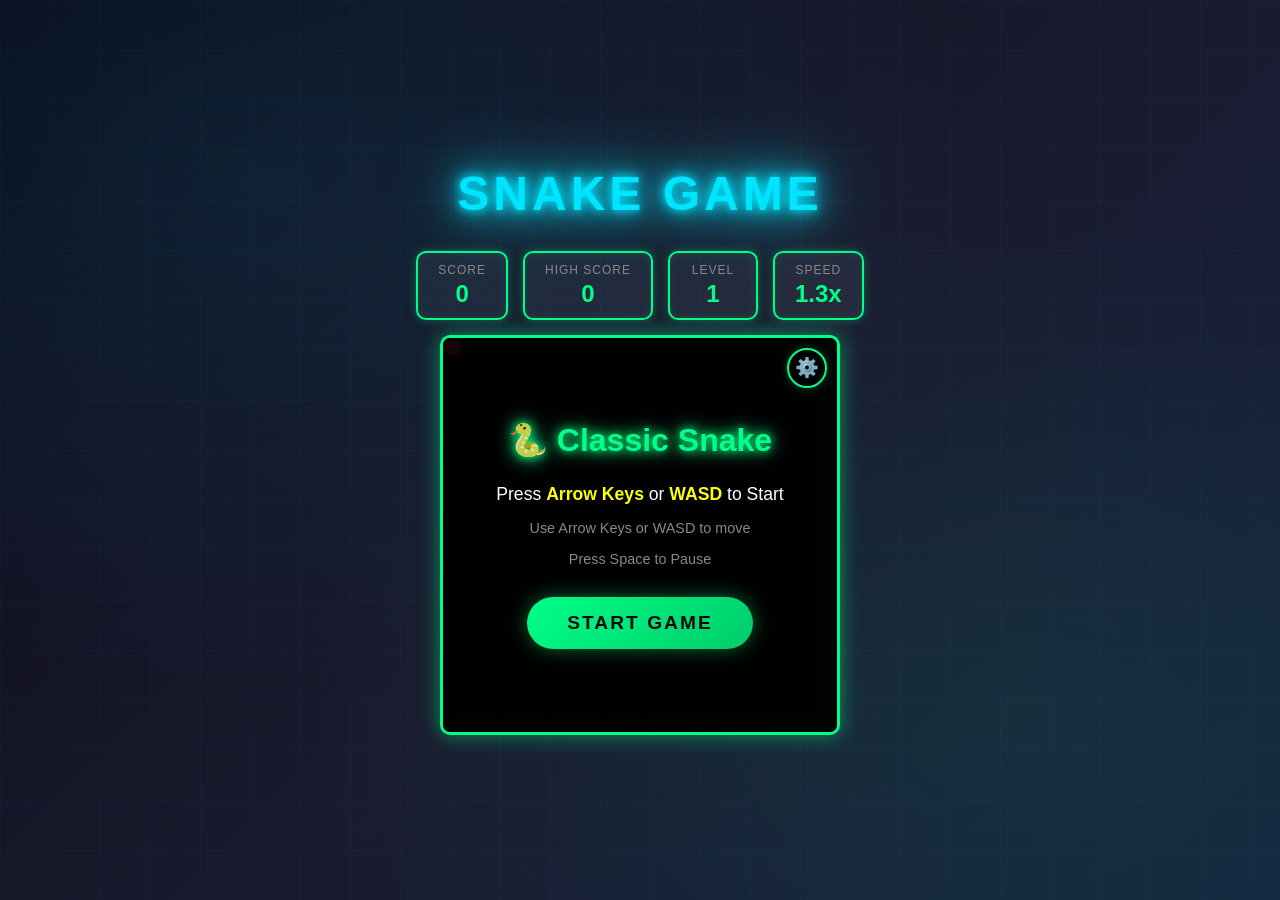
<file: index.html>
<!doctype html>
<html lang="en">
  <head>
    <meta charset="UTF-8" />
    <meta name="viewport" content="width=device-width, initial-scale=1.0" />

    <title>
      Snake Game – JavaScript Canvas Arcade | Play Classic Snake Online
    </title>
    <meta
      name="description"
      content="Play the classic Snake game built with JavaScript Canvas API. Enjoy arcade-style gameplay with multiple difficulty levels, achievements, and responsive design. Free to play in your browser!"
    />
    <meta
      name="keywords"
      content="snake game, javascript snake game, html css javascript game, browser snake game, arcade snake game, canvas snake game, play snake online, classic arcade game, retro snake, html5 game"
    />
    <meta name="author" content="Bhagwat Nepal" />
    <meta name="robots" content="index, follow" />
    <meta name="googlebot" content="index, follow" />
    <link rel="canonical" href="https://ujjwalnepal11.github.io/snake-game/" />
    <meta name="theme-color" content="#2d3436" />

    <meta property="og:title" content="Snake Game – JavaScript Canvas Arcade" />
    <meta
      property="og:description"
      content="Play the classic Snake game built with JavaScript Canvas API. Multiple difficulty levels, achievements, and responsive design!"
    />
    <meta property="og:type" content="website" />
    <meta
      property="og:url"
      content="https://ujjwalnepal11.github.io/snake-game/"
    />
    <meta
      property="og:image"
      content="https://ujjwalnepal11.github.io/snake-game/images/s1.png"
    />
    <meta property="og:site_name" content="Snake Game" />
    <meta property="og:locale" content="en_US" />

    <meta name="twitter:card" content="summary_large_image" />
    <meta
      name="twitter:title"
      content="Snake Game – JavaScript Canvas Arcade"
    />
    <meta
      name="twitter:description"
      content="Play the classic Snake game built with JavaScript Canvas API!"
    />
    <meta
      name="twitter:image"
      content="https://ujjwalnepal11.github.io/snake-game/images/s1.png"
    />
    <meta name="twitter:creator" content="@snakegame" />

    <link rel="icon" href="images/favicon.png" type="image/png" />
    <link rel="apple-touch-icon" href="images/favicon.png" />
    <link rel="manifest" href="manifest.json" />

    <link rel="preload" href="style.css" as="style" />
    <link rel="preload" href="script.js" as="script" />

    <link rel="stylesheet" href="style.css" />

    <script type="application/ld+json">
      {
        "@context": "https://schema.org",
        "@type": "VideoGame",
        "name": "Snake Game",
        "description": "A classic Snake game built with JavaScript Canvas API featuring multiple difficulty levels, achievements, and responsive design.",
        "url": "https://ujjwalnepal11.github.io/snake-game/",
        "image": "https://ujjwalnepal11.github.io/snake-game/images/s1.png",
        "genre": "Arcade",
        "platform": {
          "@type": "Thing",
          "name": "Web Browser"
        },
        "operatingSystem": "Any",
        "applicationCategory": "Game",
        "offers": {
          "@type": "Offer",
          "price": "0",
          "priceCurrency": "USD",
          "availability": "https://schema.org/InStock"
        },
        "author": {
          "@type": "Person",
          "name": "Snake Game Developer"
        }
      }
    </script>
  </head>

  <body>
    <a href="#main-content" class="skip-link">Skip to main content</a>

    <main id="main-content" class="game-wrapper" role="main">
      <header class="game-header" role="banner">
        <h1 class="game-title">Snake Game</h1>
      </header>

      <section class="scoreboard" aria-label="Game Scoreboard">
        <div class="score-box" aria-label="Current Score">
          <span class="score-label">Score</span>
          <span id="score" class="score-value" role="status" aria-live="polite"
            >0</span
          >
        </div>
        <div class="score-box" aria-label="High Score">
          <span class="score-label">High Score</span>
          <span id="highScore" class="score-value" aria-live="polite">0</span>
        </div>
        <div class="score-box" aria-label="Current Level">
          <span class="score-label">Level</span>
          <span id="level" class="score-value" aria-live="polite">1</span>
        </div>
        <div class="score-box" aria-label="Game Speed">
          <span class="score-label">Speed</span>
          <span id="speed" class="score-value">1x</span>
        </div>
      </section>

      <div class="canvas-container">
        <canvas
          id="gameCanvas"
          width="400"
          height="400"
          role="application"
          aria-label="Snake Game Canvas"
        ></canvas>

        <!-- Settings Overlay, Start Screen, Game Over Screen, etc. remain here -->
        <div
          id="settingsOverlay"
          class="settings-overlay hidden"
          role="dialog"
          aria-labelledby="settings-title"
          aria-modal="true"
        >
          <div class="settings-content">
            <div class="settings-header">
              <h2 id="settings-title">⚙️ Settings</h2>
              <button
                id="closeSettingsBtn"
                class="close-settings-btn"
                aria-label="Close Settings"
              >
                ✕
              </button>
            </div>

            <div class="settings-body">
              <section
                class="settings-section"
                aria-labelledby="game-settings-heading"
              >
                <h3 id="game-settings-heading">🎮 Game Settings</h3>

                <div class="setting-item">
                  <label for="difficultySelect">Difficulty Level:</label>
                  <select id="difficultySelect" class="setting-select">
                    <option value="easy">Easy 🟢</option>
                    <option value="medium" selected>Medium 🟡</option>
                    <option value="hard">Hard 🟠</option>
                    <option value="expert">Expert 🔴</option>
                  </select>
                  <div class="difficulty-info" id="difficultyInfo">
                    Speed: Medium (150ms) | Speed Multiplier: 0.94
                  </div>
                </div>

                <div class="setting-item">
                  <button
                    id="resetHighScoreBtn"
                    class="reset-btn"
                    aria-describedby="reset-help"
                  >
                    🔄 Reset High Score
                  </button>
                  <span
                    id="resetConfirm"
                    class="reset-confirm hidden"
                    role="status"
                    aria-live="polite"
                    >High score reset!</span
                  >
                  <span id="reset-help" class="visually-hidden"
                    >Reset your high score to zero</span
                  >
                </div>
              </section>

              <section
                class="settings-section"
                aria-labelledby="sound-settings-heading"
              >
                <h3 id="sound-settings-heading">🔊 Sound Settings</h3>

                <div class="setting-item">
                  <label for="masterSoundCheck">
                    <input type="checkbox" id="masterSoundCheck" checked />
                    Enable Sound Effects
                  </label>
                </div>

                <div class="volume-control">
                  <label for="volumeSlider">Volume:</label>
                  <input
                    type="range"
                    id="volumeSlider"
                    class="volume-slider"
                    min="0"
                    max="100"
                    value="70"
                    aria-label="Volume slider"
                  />
                  <span id="volumeValue" class="volume-value">70%</span>
                </div>
              </section>

              <section
                class="settings-section achievements-section"
                aria-labelledby="achievements-heading"
              >
                <h3 id="achievements-heading">🏆 Achievements</h3>
                <div
                  class="achievements-grid"
                  id="achievementsGrid"
                  role="list"
                >
                  <div class="achievement" id="ach-first-food" role="listitem">
                    <div class="achievement-icon">🍎</div>
                    <div class="achievement-name">First Bite</div>
                    <div class="achievement-desc">Eat your first food</div>
                  </div>
                  <div class="achievement" id="ach-score-100" role="listitem">
                    <div class="achievement-icon">⭐</div>
                    <div class="achievement-name">Century</div>
                    <div class="achievement-desc">Score 100 points</div>
                  </div>
                  <div class="achievement" id="ach-score-500" role="listitem">
                    <div class="achievement-icon">🌟</div>
                    <div class="achievement-name">High Scorer</div>
                    <div class="achievement-desc">Score 500 points</div>
                  </div>
                  <div class="achievement" id="ach-level-5" role="listitem">
                    <div class="achievement-icon">🚀</div>
                    <div class="achievement-name">Rising Star</div>
                    <div class="achievement-desc">Reach level 5</div>
                  </div>
                  <div class="achievement" id="ach-golden-food" role="listitem">
                    <div class="achievement-icon">💎</div>
                    <div class="achievement-name">Lucky Find</div>
                    <div class="achievement-desc">Eat golden food</div>
                  </div>
                  <div class="achievement" id="ach-no-hit" role="listitem">
                    <div class="achievement-icon">🎯</div>
                    <div class="achievement-name">Perfect Run</div>
                    <div class="achievement-desc">
                      Eat 10 foods without hitting walls
                    </div>
                  </div>
                </div>
              </section>

              <section
                class="settings-section stats-section"
                aria-labelledby="statistics-heading"
              >
                <h3 id="statistics-heading">📊 Statistics</h3>
                <div class="stats-grid" id="statsGrid">
                  <div class="stat-item">
                    <div class="stat-item-label">Games Played</div>
                    <div class="stat-item-value" id="statGamesPlayed">0</div>
                  </div>
                  <div class="stat-item">
                    <div class="stat-item-label">Total Foods</div>
                    <div class="stat-item-value" id="statTotalFoods">0</div>
                  </div>
                  <div class="stat-item">
                    <div class="stat-item-label">Best Score</div>
                    <div class="stat-item-value" id="statBestScore">0</div>
                  </div>
                  <div class="stat-item">
                    <div class="stat-item-label">Max Level</div>
                    <div class="stat-item-value" id="statMaxLevel">1</div>
                  </div>
                </div>
              </section>

              <section class="settings-section" aria-labelledby="help-heading">
                <h3 id="help-heading">❓ Help & How to Play</h3>

                <div class="help-content">
                  <div class="help-item">
                    <strong>🎯 Objective:</strong>
                    <p>
                      Eat the red food to grow longer and score points. Don't
                      hit the walls or your own tail!
                    </p>
                  </div>

                  <div class="help-item desktop-controls-help">
                    <strong>⌨️ Controls (Desktop):</strong>
                    <ul class="controls-list">
                      <li>
                        <strong>Arrow Keys</strong> or <strong>WASD</strong> -
                        Move snake
                      </li>
                      <li><strong>Space</strong> - Pause/Resume game</li>
                      <li><strong>Enter</strong> - Start/Restart game</li>
                    </ul>
                  </div>

                  <div
                    class="help-item mobile-controls-help"
                    style="display: none"
                  >
                    <strong>📱 Controls (Mobile):</strong>
                    <ul class="controls-list">
                      <li><strong>D-Pad buttons</strong> - Move snake</li>
                      <li><strong>Pause button</strong> - Pause/Resume game</li>
                      <li><strong>Tap Resume</strong> button - Resume game</li>
                    </ul>
                  </div>

                  <div class="help-item">
                    <strong>📈 Level Progression:</strong>
                    <p>
                      Level increases every 100 points. Higher levels = faster
                      speed & more points per food!
                    </p>
                  </div>

                  <div class="help-item">
                    <strong>🏆 Difficulty Levels:</strong>
                    <ul class="difficulty-list">
                      <li>
                        <span class="diff-easy">Easy</span> - Slow speed, great
                        for beginners
                      </li>
                      <li>
                        <span class="diff-medium">Medium</span> - Balanced
                        challenge
                      </li>
                      <li>
                        <span class="diff-hard">Hard</span> - Fast paced action
                      </li>
                      <li>
                        <span class="diff-expert">Expert</span> - For snake
                        masters!
                      </li>
                    </ul>
                  </div>

                  <div class="help-item">
                    <strong>💡 Tips:</strong>
                    <ul class="tips-list">
                      <li>Plan ahead - the snake follows your path!</li>
                      <li>Use the edges strategically</li>
                      <li>Higher levels give more points per food</li>
                    </ul>
                  </div>
                </div>
              </section>
            </div>

            <div class="settings-footer">
              <button id="saveSettingsBtn" class="save-settings-btn">
                Save Settings
              </button>
            </div>
          </div>
        </div>

        <div
          id="startScreen"
          class="start-screen"
          role="dialog"
          aria-labelledby="start-title"
          aria-modal="true"
        >
          <h2 id="start-title">🐍 Classic Snake</h2>
          <p class="start-instruction desktop-instruction">
            Press <strong>Arrow Keys</strong> or <strong>WASD</strong> to Start
          </p>
          <p class="start-instruction mobile-instruction">
            <strong>Tap</strong> to Start
          </p>
          <p class="start-tip desktop-tip">Use Arrow Keys or WASD to move</p>
          <p class="start-tip desktop-tip">Press Space to Pause</p>
          <button id="startBtn" class="start-btn" aria-label="Start Game">
            Start Game
          </button>
        </div>

        <div
          id="countdownScreen"
          class="countdown-screen hidden"
          role="status"
          aria-live="polite"
        >
          <div class="countdown-number">3</div>
        </div>

        <div
          id="gameOverScreen"
          class="game-over-screen hidden"
          role="dialog"
          aria-labelledby="gameover-title"
          aria-modal="true"
        >
          <h2 id="gameover-title">💀 Game Over!</h2>
          <div class="game-over-stats">
            <p>
              Final Score: <span id="finalScore" class="stat-value">0</span>
            </p>
            <p>
              Level Reached: <span id="finalLevel" class="stat-value">1</span>
            </p>
            <p>
              Foods Eaten: <span id="finalFoods" class="stat-value">0</span>
            </p>
          </div>
          <p
            id="newHighScore"
            class="new-high-score hidden"
            role="status"
            aria-live="excited"
          >
            🎉 New High Score! 🎉
          </p>
          <button id="restartBtn" class="restart-btn" aria-label="Play Again">
            Play Again
          </button>
          <p class="restart-hint desktop-hint">press Enter to restart</p>
          <p class="restart-hint mobile-hint">tap Play Again to restart</p>
        </div>

        <div
          id="pauseScreen"
          class="pause-screen hidden"
          role="dialog"
          aria-labelledby="pause-title"
        >
          <h2 id="pause-title" class="pause-title">⏸️ Paused</h2>
          <p class="desktop-hint">Press Space to Resume</p>
          <button
            id="mobileResumeBtn"
            class="mobile-resume-btn"
            aria-label="Resume Game"
          >
            ▶️ Resume
          </button>
        </div>

        <button
          id="settingsBtn"
          class="settings-btn"
          title="Settings"
          aria-label="Open Settings"
        >
          ⚙️
        </button>
      </div>

      <!-- Mobile D-Pad Controls - placed outside canvas container for better visibility -->
      <div class="mobile-controls" id="mobileControls">
        <div class="dpad-container">
          <button class="dpad-btn dpad-up" id="dpadUp" aria-label="Move Up">
            ▲
          </button>
          <button
            class="dpad-btn dpad-left"
            id="dpadLeft"
            aria-label="Move Left"
          >
            ◀
          </button>
          <button
            class="dpad-btn dpad-down"
            id="dpadDown"
            aria-label="Move Down"
          >
            ▼
          </button>
          <button
            class="dpad-btn dpad-right"
            id="dpadRight"
            aria-label="Move Right"
          >
            ▶
          </button>
        </div>
        <div class="game-controls">
          <button
            class="game-control-btn pause-btn"
            id="dpadPause"
            aria-label="Pause Game"
          >
            ⏸️ Pause
          </button>
        </div>
      </div>
    </main>
    <section class="seo-content" aria-labelledby="about-heading">
      <article>
        <h2 id="about-heading">Snake Game – JavaScript Canvas Arcade</h2>

        <h3>What is the Snake Game?</h3>
        <p>
          The Snake Game is a classic arcade-style game that has been a staple
          of gaming since its introduction on Nokia mobile phones in 1997. Our
          version is built using modern web technologies including HTML5, CSS3,
          and JavaScript with the Canvas API for smooth rendering. The objective
          is simple: guide a growing snake to eat food while avoiding walls and
          your own tail. As you eat more food, your score increases and the
          snake grows longer, making the game progressively more challenging.
        </p>

        <h3 id="howto-heading">How to Play</h3>
        <p>
          Playing our Snake Game is intuitive and fun! Use the
          <strong>Arrow Keys</strong> or <strong>WASD</strong> to control the
          snake's direction. Press <strong>Space</strong> to pause and resume
          the game, and <strong>Enter</strong> to start or restart. On mobile
          devices, simply swipe in the direction you want the snake to move, or
          use the on-screen D-pad controls. Eat the red food items to grow
          longer and earn points. Each level increases every 100 points, making
          the snake faster and more challenging to control!
        </p>

        <h3 id="features-heading">Features</h3>
        <ul>
          <li>
            <strong>Multiple Difficulty Levels:</strong> Choose from Easy,
            Medium, Hard, and Expert modes to match your skill level
          </li>
          <li>
            <strong>Achievement System:</strong> Unlock achievements like "First
            Bite," "Century," "High Scorer," and more
          </li>
          <li>
            <strong>Statistics Tracking:</strong> Monitor your games played,
            foods eaten, best score, and max level
          </li>
          <li>
            <strong>Special Food Items:</strong> Discover golden and freeze
            power-ups for bonus points and speed effects
          </li>
          <li>
            <strong>Sound Effects:</strong> Enable or disable sound effects and
            adjust volume to your preference
          </li>
          <li>
            <strong>Responsive Design:</strong> Play seamlessly on desktop,
            tablet, and mobile devices
          </li>
          <li>
            <strong>High Score Persistence:</strong> Your high score is saved
            locally so you can compete against yourself
          </li>
          <li>
            <strong>Modern Visual Effects:</strong> Enjoy smooth animations,
            particle effects, and a sleek dark theme
          </li>
        </ul>

        <h3 id="tech-heading">Technologies Used</h3>
        <p>This Snake Game is built entirely with web-standard technologies:</p>
        <ul>
          <li>
            <strong>HTML5:</strong> Provides the semantic structure and Canvas
            element for game rendering
          </li>
          <li>
            <strong>CSS3:</strong> Handles all styling, animations, transitions,
            and responsive layouts
          </li>
          <li>
            <strong>JavaScript (ES6+):</strong> Manages game logic, input
            handling, and DOM manipulation
          </li>
          <li>
            <strong>Canvas API:</strong> Enables high-performance 2D graphics
            rendering for smooth gameplay
          </li>
          <li>
            <strong>Local Storage API:</strong> Persists high scores, settings,
            achievements, and statistics
          </li>
          <li>
            <strong>Web Audio API:</strong> Generates sound effects without
            requiring external audio files
          </li>
        </ul>

        <p>
          No frameworks or libraries were used – just pure, vanilla JavaScript
          for optimal performance and educational value. The game is
          lightweight, loads instantly, and works in any modern web browser
          without plugins or installations.
        </p>
      </article>
    </section>
    <audio
      id="eatSound"
      src="[data-uri]"
      aria-hidden="true"
    ></audio>

    <audio
      id="gameOverSound"
      src="[data-uri]"
      aria-hidden="true"
    ></audio>
    <script defer src="script.js"></script>
  </body>
</html>
</file>
<file: style.css>
* {
  margin: 0;
  padding: 0;
  box-sizing: border-box;
}

.skip-link {
  position: absolute;
  top: -40px;
  left: 0;
  background: #00ff88;
  color: #0a0a0a;
  padding: 8px 16px;
  z-index: 1000;
  text-decoration: none;
  font-weight: 700;
  border-radius: 0 0 8px 0;
  transition: top 0.3s ease;
}

.skip-link:focus {
  top: 0;
}

.visually-hidden {
  position: absolute;
  width: 1px;
  height: 1px;
  padding: 0;
  margin: -1px;
  overflow: hidden;
  clip: rect(0, 0, 0, 0);
  white-space: nowrap;
  border: 0;
}

.game-header {
  text-align: center;
  margin-bottom: 15px;
}

.game-subtitle {
  color: #888;
  font-size: clamp(0.8rem, 3vw, 1rem);
  margin-top: 5px;
}

body {
  font-family: "Segoe UI", Tahoma, Geneva, Verdana, sans-serif;
  background:
    radial-gradient(
      ellipse at 20% 20%,
      rgba(0, 229, 255, 0.08) 0%,
      transparent 50%
    ),
    radial-gradient(
      ellipse at 80% 80%,
      rgba(0, 255, 136, 0.08) 0%,
      transparent 50%
    ),
    linear-gradient(135deg, #0a0a1a 0%, #1a1a2e 50%, #16213e 100%);
  min-height: 100vh;
  display: flex;
  justify-content: center;
  align-items: center;
  color: #ffffff;
  padding: 20px;
  overflow-x: hidden;
}

body::before {
  content: "";
  position: fixed;
  top: 0;
  left: 0;
  width: 100%;
  height: 100%;
  background-image:
    linear-gradient(rgba(0, 229, 255, 0.03) 1px, transparent 1px),
    linear-gradient(90deg, rgba(0, 229, 255, 0.03) 1px, transparent 1px);
  background-size: 50px 50px;
  animation: gridMove 20s linear infinite;
  pointer-events: none;
  z-index: -1;
}

@keyframes gridMove {
  0% {
    transform: translate(0, 0);
  }
  100% {
    transform: translate(50px, 50px);
  }
}

.game-wrapper {
  display: flex;
  flex-direction: column;
  align-items: center;
  gap: 15px;
  width: 100%;
  max-width: 100%;
  padding: 10px;
}

.game-title {
  font-size: clamp(1.4rem, 6vw, 3rem);
  font-weight: 700;
  text-transform: uppercase;
  letter-spacing: clamp(1px, 2vw, 4px);
  color: #00e5ff;
  text-shadow:
    0 0 10px #00e5ff,
    0 0 20px #00e5ff,
    0 0 40px #00e5ff,
    0 0 80px #00e5ff;
  animation: glow 2s ease-in-out infinite alternate;
  text-align: center;
}

@keyframes glow {
  from {
    text-shadow:
      0 0 10px #00e5ff,
      0 0 20px #00e5ff,
      0 0 40px #00e5ff;
  }
  to {
    text-shadow:
      0 0 20px #00e5ff,
      0 0 40px #00e5ff,
      0 0 60px #00e5ff,
      0 0 100px #00e5ff;
  }
}

.scoreboard {
  display: flex;
  gap: 15px;
  justify-content: center;
  flex-wrap: wrap;
}

.score-box {
  background: rgba(255, 255, 255, 0.05);
  border: 2px solid #00ff88;
  border-radius: 10px;
  padding: 10px 20px;
  text-align: center;
  box-shadow:
    0 0 10px rgba(0, 255, 136, 0.3),
    inset 0 0 10px rgba(0, 255, 136, 0.1);
  min-width: 90px;
}

.score-label {
  display: block;
  font-size: 0.75rem;
  color: #888;
  text-transform: uppercase;
  letter-spacing: 1px;
  margin-bottom: 3px;
}

.score-value {
  display: block;
  font-size: 1.5rem;
  font-weight: 700;
  color: #00ff88;
}

.canvas-container {
  position: relative;
  width: 400px;
  height: 400px;
  max-width: 90vmin;
  max-height: 90vmin;
  border: 3px solid #00ff88;
  border-radius: 10px;
  box-shadow:
    0 0 20px rgba(0, 255, 136, 0.5),
    inset 0 0 20px rgba(0, 255, 136, 0.1);
  overflow: hidden;
}

#gameCanvas {
  display: block;
  background: #0d0d0d;
  border-radius: 7px;
}

#gameCanvas.flash {
  animation: canvasFlash 0.15s ease-out;
}

@keyframes canvasFlash {
  0% {
    filter: brightness(1);
  }
  50% {
    filter: brightness(1.5);
  }
  100% {
    filter: brightness(1);
  }
}

.game-over-screen {
  position: absolute;
  top: 0;
  left: 0;
  width: 100%;
  height: 100%;
  background: rgba(0, 0, 0, 0.9);
  display: flex;
  flex-direction: column;
  justify-content: center;
  align-items: center;
  gap: 15px;
  animation: fadeIn 0.3s ease-out;
}

.game-over-screen h2 {
  font-size: 2.2rem;
  color: #ff4444;
  text-shadow:
    0 0 10px #ff4444,
    0 0 20px #ff4444;
}

.game-over-stats {
  background: rgba(255, 255, 255, 0.1);
  padding: 15px 25px;
  border-radius: 10px;
  text-align: center;
}

.game-over-stats p {
  font-size: 1rem;
  color: #cccccc;
  margin: 8px 0;
}

.stat-value {
  color: #00ff88;
  font-weight: 700;
  font-size: 1.2rem;
}

.new-high-score {
  color: #ffff00;
  font-size: 1.3rem;
  font-weight: 700;
  text-shadow: 0 0 10px #ffff00;
  animation: highScorePulse 0.5s ease-in-out infinite alternate;
}

@keyframes highScorePulse {
  from {
    transform: scale(1);
  }
  to {
    transform: scale(1.1);
  }
}

.restart-hint {
  font-size: 0.85rem;
  color: #666;
  margin-top: 5px;
}

/* Desktop/Mobile specific elements */
.desktop-instruction,
.desktop-tip,
.desktop-hint {
  display: block;
}

.mobile-instruction,
.mobile-tip,
.mobile-hint {
  display: none;
}

/* Show desktop elements by default, mobile on touch devices */
@media (hover: none) and (pointer: coarse) {
  .desktop-instruction,
  .desktop-tip,
  .desktop-hint {
    display: none;
  }

  .mobile-instruction,
  .mobile-tip,
  .mobile-hint {
    display: block;
  }
}

.pause-screen {
  position: absolute;
  top: 0;
  left: 0;
  width: 100%;
  height: 100%;
  background: rgba(0, 0, 0, 0.85);
  display: flex;
  flex-direction: column;
  justify-content: center;
  align-items: center;
  gap: 15px;
  animation: fadeIn 0.3s ease-out;
}

.pause-screen h2 {
  font-size: 2.5rem;
  color: #ffff00;
  text-shadow:
    0 0 10px #ffff00,
    0 0 20px #ffff00;
}

.mobile-resume-btn {
  background: linear-gradient(135deg, #00ff88 0%, #00cc6a 100%);
  color: #0a0a0a;
  border: none;
  padding: 12px 30px;
  font-size: 1rem;
  font-weight: 700;
  text-transform: uppercase;
  letter-spacing: 1px;
  border-radius: 50px;
  cursor: pointer;
  transition: all 0.3s ease;
  box-shadow: 0 0 20px rgba(0, 255, 136, 0.4);
  margin-top: 15px;
}

.mobile-resume-btn:hover {
  transform: translateY(-2px);
  box-shadow: 0 0 30px rgba(0, 255, 136, 0.6);
}

.mobile-resume-btn:active {
  transform: translateY(0);
}

.desktop-hint {
  font-size: 1.2rem;
  color: #ffffff;
}

@media (hover: none) and (pointer: coarse) {
  .mobile-resume-btn {
    display: inline-block;
  }
}

@media (hover: hover) and (pointer: fine) {
  .mobile-resume-btn {
    display: none !important;
  }
}

@media (max-width: 768px) {
  .desktop-hint {
    display: none;
  }

  .pause-title {
    display: none;
  }

  .pause-screen {
    justify-content: center;
  }

  .desktop-controls-help {
    display: none !important;
  }

  .mobile-controls-help {
    display: block !important;
  }
}

.start-screen {
  position: absolute;
  top: 0;
  left: 0;
  width: 100%;
  height: 100%;
  background: rgba(0, 0, 0, 0.92);
  display: flex;
  flex-direction: column;
  justify-content: center;
  align-items: center;
  gap: 15px;
  animation: fadeIn 0.3s ease-out;
}

.start-screen h2 {
  font-size: 2rem;
  color: #00ff88;
  text-shadow:
    0 0 10px #00ff88,
    0 0 20px #00ff88;
  margin-bottom: 10px;
}

.start-instruction {
  font-size: 1.1rem;
  color: #ffffff;
  text-align: center;
}

.start-instruction strong {
  color: #ffff00;
}

.start-tip {
  font-size: 0.9rem;
  color: #888;
  text-align: center;
}

.countdown-screen {
  position: absolute;
  top: 0;
  left: 0;
  width: 100%;
  height: 100%;
  background: rgba(0, 0, 0, 0.7);
  display: flex;
  justify-content: center;
  align-items: center;
}

.countdown-number {
  font-size: 6rem;
  font-weight: 700;
  color: #00ff88;
  text-shadow:
    0 0 20px #00ff88,
    0 0 40px #00ff88;
  animation: countdownPop 1s ease-out;
}

@keyframes countdownPop {
  0% {
    transform: scale(0.5);
    opacity: 0;
  }
  50% {
    transform: scale(1.2);
    opacity: 1;
  }
  100% {
    transform: scale(1);
    opacity: 1;
  }
}

.start-btn {
  background: linear-gradient(135deg, #00ff88 0%, #00cc6a 100%);
  color: #0a0a0a;
  border: none;
  padding: 15px 40px;
  font-size: 1.2rem;
  font-weight: 700;
  text-transform: uppercase;
  letter-spacing: 2px;
  border-radius: 50px;
  cursor: pointer;
  transition: all 0.3s ease;
  box-shadow:
    0 0 20px rgba(0, 255, 136, 0.4),
    0 5px 15px rgba(0, 0, 0, 0.3);
  margin-top: 15px;
}

.start-btn:hover {
  transform: translateY(-3px);
  box-shadow:
    0 0 30px rgba(0, 255, 136, 0.6),
    0 10px 25px rgba(0, 0, 0, 0.4);
}

.start-btn:active {
  transform: translateY(0);
}

@keyframes fadeIn {
  from {
    opacity: 0;
  }
  to {
    opacity: 1;
  }
}

.hidden {
  display: none !important;
}

.restart-btn {
  background: linear-gradient(135deg, #00ff88 0%, #00cc6a 100%);
  color: #0a0a0a;
  border: none;
  padding: 15px 40px;
  font-size: 1.1rem;
  font-weight: 700;
  text-transform: uppercase;
  letter-spacing: 2px;
  border-radius: 50px;
  cursor: pointer;
  transition: all 0.3s ease;
  box-shadow:
    0 0 20px rgba(0, 255, 136, 0.4),
    0 5px 15px rgba(0, 0, 0, 0.3);
}

.restart-btn:hover {
  transform: translateY(-3px);
  box-shadow:
    0 0 30px rgba(0, 255, 136, 0.6),
    0 10px 25px rgba(0, 0, 0, 0.4);
}

.restart-btn:active {
  transform: translateY(0);
  box-shadow:
    0 0 15px rgba(0, 255, 136, 0.4),
    0 3px 10px rgba(0, 0, 0, 0.3);
}

.instructions {
  font-size: 0.9rem;
  color: #888;
  text-align: center;
  line-height: 1.6;
}

.instructions strong {
  color: #00ff88;
}

/* Mobile controls - hidden by default, shown on touch devices */
.mobile-controls {
  display: none;
  gap: 15px;
  margin-top: 20px;
  justify-content: center;
  align-items: center;
  flex-direction: column;
  padding: 15px;
  background: rgba(0, 0, 0, 0.6);
  border-radius: 15px;
  border: 2px solid rgba(0, 255, 136, 0.3);
  box-shadow: 0 0 20px rgba(0, 255, 136, 0.2);
  z-index: 100;
  width: 100%;
  max-width: 400px;
}

.mobile-controls .game-controls {
  margin-top: 10px;
}

/* Show mobile controls on touch devices */
@media (hover: none) and (pointer: coarse) {
  .mobile-controls {
    display: flex;
  }
}

.dpad-container {
  display: grid;
  grid-template-columns: 50px 50px 50px;
  grid-template-rows: 50px 50px;
  gap: 5px;
}

.dpad-btn {
  width: 50px;
  height: 50px;
  border-radius: 10px;
  border: 2px solid #00ff88;
  background: rgba(0, 255, 136, 0.1);
  color: #00ff88;
  font-size: 1.5rem;
  cursor: pointer;
  transition: all 0.2s ease;
  display: flex;
  align-items: center;
  justify-content: center;
}

.dpad-btn:active {
  background: rgba(0, 255, 136, 0.4);
  transform: scale(0.95);
}

.dpad-up {
  grid-column: 2;
  grid-row: 1;
}

.dpad-left {
  grid-column: 1;
  grid-row: 2;
}

.dpad-down {
  grid-column: 2;
  grid-row: 2;
}

.dpad-right {
  grid-column: 3;
  grid-row: 2;
}

.game-controls {
  display: flex;
  gap: 10px;
}

.game-control-btn {
  padding: 10px 20px;
  border-radius: 10px;
  border: 2px solid #00ff88;
  background: rgba(0, 255, 136, 0.1);
  color: #00ff88;
  font-size: 1rem;
  cursor: pointer;
  transition: all 0.2s ease;
}

.game-control-btn:active {
  background: rgba(0, 255, 136, 0.4);
}

.pause-btn {
  border-color: #ffff00;
  color: #ffff00;
  background: rgba(255, 255, 0, 0.1);
}

.pause-btn:active {
  background: rgba(255, 255, 0, 0.4);
}

@keyframes shake {
  0%,
  100% {
    transform: translate(0, 0);
  }
  10%,
  30%,
  50%,
  70%,
  90% {
    transform: translate(-5px, 0);
  }
  20%,
  40%,
  60%,
  80% {
    transform: translate(5px, 0);
  }
}

.canvas-container.shake {
  animation: shake 0.3s ease-in-out;
}

.particle {
  position: absolute;
  pointer-events: none;
  border-radius: 50%;
  animation: particleFade 0.6s ease-out forwards;
}

@keyframes particleFade {
  0% {
    opacity: 1;
    transform: scale(1);
  }
  100% {
    opacity: 0;
    transform: scale(0);
  }
}

@keyframes foodPulse {
  0%,
  100% {
    transform: scale(1);
    box-shadow: 0 0 10px currentColor;
  }
  50% {
    transform: scale(1.1);
    box-shadow: 0 0 20px currentColor;
  }
}

.volume-control {
  display: flex;
  align-items: center;
  gap: 10px;
  margin-top: 10px;
}

.volume-control label {
  color: #cccccc;
  font-size: 0.95rem;
  min-width: 60px;
}

.volume-slider {
  flex: 1;
  height: 6px;
  border-radius: 3px;
  background: rgba(255, 255, 255, 0.2);
  appearance: none;
  cursor: pointer;
}

.volume-slider::-webkit-slider-thumb {
  appearance: none;
  width: 18px;
  height: 18px;
  border-radius: 50%;
  background: #00ff88;
  cursor: pointer;
  box-shadow: 0 0 10px rgba(0, 255, 136, 0.5);
}

.volume-slider::-moz-range-thumb {
  width: 18px;
  height: 18px;
  border-radius: 50%;
  background: #00ff88;
  cursor: pointer;
  border: none;
  box-shadow: 0 0 10px rgba(0, 255, 136, 0.5);
}

.volume-value {
  color: #00ff88;
  font-size: 0.9rem;
  min-width: 35px;
  text-align: right;
}

.achievements-section {
  margin-top: 20px;
}

.achievements-grid {
  display: grid;
  grid-template-columns: repeat(2, 1fr);
  gap: 10px;
  margin-top: 10px;
}

.achievement {
  background: rgba(0, 0, 0, 0.3);
  border: 2px solid #333;
  border-radius: 8px;
  padding: 10px;
  text-align: center;
  transition: all 0.3s ease;
  opacity: 0.5;
}

.achievement.unlocked {
  border-color: #00ff88;
  opacity: 1;
  box-shadow: 0 0 10px rgba(0, 255, 136, 0.3);
}

.achievement-icon {
  font-size: 1.5rem;
  margin-bottom: 5px;
}

.achievement-name {
  color: #ffffff;
  font-size: 0.8rem;
  font-weight: 600;
}

.achievement-desc {
  color: #888;
  font-size: 0.7rem;
  margin-top: 3px;
}

.stats-section {
  margin-top: 20px;
}

.stats-grid {
  display: grid;
  grid-template-columns: repeat(2, 1fr);
  gap: 10px;
  margin-top: 10px;
}

.stat-item {
  background: rgba(0, 0, 0, 0.3);
  border: 1px solid rgba(0, 255, 136, 0.3);
  border-radius: 8px;
  padding: 10px;
  text-align: center;
}

.stat-item-label {
  color: #888;
  font-size: 0.75rem;
  text-transform: uppercase;
}

.stat-item-value {
  color: #00ff88;
  font-size: 1.2rem;
  font-weight: 700;
  margin-top: 3px;
}

.special-food {
  animation: foodPulse 0.5s ease-in-out infinite;
}

.golden-food {
  background: radial-gradient(circle, #ffd700 0%, #ff8c00 100%);
  box-shadow: 0 0 15px #ffd700;
}

.freeze-food {
  background: radial-gradient(circle, #00ffff 0%, #0088ff 100%);
  box-shadow: 0 0 15px #00ffff;
}
.powerup-indicator {
  position: absolute;
  top: 10px;
  left: 10px;
  padding: 5px 10px;
  border-radius: 5px;
  font-size: 0.8rem;
  font-weight: bold;
  z-index: 50;
  animation: powerupPulse 0.5s ease-in-out infinite alternate;
}

.powerup-indicator.double-points {
  background: rgba(255, 215, 0, 0.3);
  border: 2px solid #ffd700;
  color: #ffd700;
}

.powerup-indicator.speed-boost {
  background: rgba(255, 0, 255, 0.3);
  border: 2px solid #ff00ff;
  color: #ff00ff;
}

.powerup-indicator.frozen {
  background: rgba(0, 255, 255, 0.3);
  border: 2px solid #00ffff;
  color: #00ffff;
}

@keyframes powerupPulse {
  from {
    opacity: 0.8;
  }
  to {
    opacity: 1;
  }
}

@media (max-width: 768px) {
  .mobile-controls {
    display: flex;
    flex-direction: column;
    align-items: center;
  }

  .achievements-grid {
    grid-template-columns: 1fr;
  }

  .stats-grid {
    grid-template-columns: 1fr;
  }
}

@media (max-width: 480px) {
  .game-title {
    font-size: 2rem;
    letter-spacing: 2px;
  }

  .scoreboard {
    gap: 10px;
  }

  .score-box {
    padding: 8px 12px;
    min-width: 70px;
  }

  .score-value {
    font-size: 1.2rem;
  }

  .score-label {
    font-size: 0.65rem;
  }

  .canvas-container {
    width: 320px;
  }

  #gameCanvas {
    width: 320px;
    height: 320px;
  }

  .restart-btn {
    padding: 12px 30px;
    font-size: 1rem;
  }

  .instructions {
    font-size: 0.8rem;
  }

  .start-screen h2 {
    font-size: 1.6rem;
  }

  .start-instruction {
    font-size: 1rem;
  }

  .dpad-btn {
    width: 45px;
    height: 45px;
    font-size: 1.3rem;
  }

  .dpad-container {
    grid-template-columns: 45px 45px 45px;
    grid-template-rows: 45px 45px;
  }
}

@media (max-width: 360px) {
  .game-title {
    font-size: 1.6rem;
  }

  .canvas-container {
    width: 280px;
  }

  #gameCanvas {
    width: 280px;
    height: 280px;
  }
}

@media (max-width: 360px) {
  .game-title {
    font-size: 1.6rem;
  }

  .canvas-container {
    width: 280px;
  }

  #gameCanvas {
    width: 280px;
    height: 280px;
  }
}

.settings-btn {
  position: absolute;
  top: 10px;
  right: 10px;
  width: 40px;
  height: 40px;
  border-radius: 50%;
  border: 2px solid #00ff88;
  background: rgba(0, 0, 0, 0.7);
  color: #00ff88;
  font-size: 1.2rem;
  cursor: pointer;
  transition: all 0.3s ease;
  display: flex;
  align-items: center;
  justify-content: center;
  box-shadow: 0 0 10px rgba(0, 255, 136, 0.3);
  z-index: 50;
}

.settings-btn:hover {
  transform: rotate(90deg);
  background: rgba(0, 255, 136, 0.2);
  box-shadow: 0 0 20px rgba(0, 255, 136, 0.5);
}

.settings-overlay {
  position: absolute;
  top: 0;
  left: 0;
  width: 100%;
  height: 100%;
  background: rgba(0, 0, 0, 0.95);
  display: flex;
  justify-content: center;
  align-items: center;
  z-index: 100;
  animation: fadeIn 0.3s ease-out;
}

.settings-overlay .settings-content {
  width: 90%;
  max-height: 90%;
  overflow-y: auto;
}

.settings-overlay .settings-content::-webkit-scrollbar {
  width: 6px;
}

.settings-overlay .settings-content::-webkit-scrollbar-track {
  background: rgba(0, 0, 0, 0.3);
  border-radius: 3px;
}

.settings-overlay .settings-content::-webkit-scrollbar-thumb {
  background: #00ff88;
  border-radius: 3px;
}

.settings-modal {
  position: fixed;
  top: 0;
  left: 0;
  width: 100%;
  height: 100%;
  background: rgba(0, 0, 0, 0.85);
  display: flex;
  justify-content: center;
  align-items: center;
  z-index: 1000;
  animation: fadeIn 0.3s ease-out;
}

.settings-content {
  background: linear-gradient(145deg, #1a1a2e 0%, #0d0d0d 100%);
  border: 2px solid #00ff88;
  border-radius: 15px;
  width: 90%;
  max-width: 500px;
  max-height: 90vh;
  overflow-y: auto;
  box-shadow: 0 0 30px rgba(0, 255, 136, 0.3);
}

.settings-header {
  display: flex;
  justify-content: space-between;
  align-items: center;
  padding: 20px;
  border-bottom: 1px solid rgba(0, 255, 136, 0.3);
}

.settings-header h2 {
  color: #00ff88;
  font-size: 1.5rem;
  text-shadow: 0 0 10px rgba(0, 255, 136, 0.5);
}

.close-settings-btn {
  width: 35px;
  height: 35px;
  border-radius: 50%;
  border: 2px solid #ff4444;
  background: transparent;
  color: #ff4444;
  font-size: 1rem;
  cursor: pointer;
  transition: all 0.3s ease;
  position: relative;
  z-index: 200;
}

.close-settings-btn:hover {
  background: rgba(255, 68, 68, 0.2);
  transform: scale(1.1);
}

.settings-body {
  padding: 20px;
}

.settings-section {
  margin-bottom: 25px;
  padding-bottom: 20px;
  border-bottom: 1px solid rgba(255, 255, 255, 0.1);
}

.settings-section:last-child {
  border-bottom: none;
  margin-bottom: 0;
}

.settings-section h3 {
  color: #ffffff;
  font-size: 1.1rem;
  margin-bottom: 15px;
  padding-bottom: 8px;
  border-bottom: 2px solid #00ff88;
  display: inline-block;
}

.setting-item {
  margin-bottom: 15px;
}

.setting-item label {
  color: #cccccc;
  font-size: 0.95rem;
  display: flex;
  align-items: center;
  gap: 10px;
  cursor: pointer;
}

.setting-item input[type="checkbox"] {
  width: 18px;
  height: 18px;
  accent-color: #00ff88;
  cursor: pointer;
}

.setting-select {
  width: 100%;
  padding: 10px 15px;
  border: 2px solid #00ff88;
  border-radius: 8px;
  background: rgba(0, 0, 0, 0.5);
  color: #ffffff;
  font-size: 1rem;
  cursor: pointer;
  margin-top: 5px;
}

.setting-select:focus {
  outline: none;
  box-shadow: 0 0 10px rgba(0, 255, 136, 0.5);
}

.setting-select option {
  background: #1a1a2e;
  color: #ffffff;
}

.difficulty-info {
  font-size: 0.8rem;
  color: #888;
  margin-top: 8px;
  padding: 8px;
  background: rgba(0, 0, 0, 0.3);
  border-radius: 5px;
}

.reset-btn {
  padding: 10px 20px;
  border: 2px solid #ffaa00;
  border-radius: 8px;
  background: transparent;
  color: #ffaa00;
  font-size: 0.9rem;
  cursor: pointer;
  transition: all 0.3s ease;
}

.reset-btn:hover {
  background: rgba(255, 170, 0, 0.2);
}

.reset-confirm {
  color: #00ff88;
  font-size: 0.85rem;
  margin-left: 10px;
  animation: fadeIn 0.3s ease-out;
}

#soundOptions,
#gameOverSoundOptions {
  margin-left: 28px;
}

#soundOptions.disabled,
#gameOverSoundOptions.disabled {
  opacity: 0.4;
  pointer-events: none;
}

.help-content {
  background: rgba(0, 0, 0, 0.3);
  border-radius: 10px;
  padding: 15px;
}

.help-item {
  margin-bottom: 15px;
}

.help-item:last-child {
  margin-bottom: 0;
}

.help-item strong {
  color: #00ff88;
  display: block;
  margin-bottom: 5px;
}

.help-item p {
  color: #cccccc;
  font-size: 0.9rem;
  line-height: 1.5;
}

.controls-list,
.difficulty-list,
.tips-list {
  list-style: none;
  padding-left: 0;
}

.controls-list li,
.tips-list li {
  color: #cccccc;
  font-size: 0.85rem;
  margin-bottom: 5px;
  padding-left: 15px;
  position: relative;
}

.controls-list li::before,
.tips-list li::before {
  content: "›";
  position: absolute;
  left: 0;
  color: #00ff88;
  font-weight: bold;
}

.difficulty-list li {
  color: #cccccc;
  font-size: 0.85rem;
  margin-bottom: 5px;
}

.diff-easy {
  color: #00ff88;
  font-weight: bold;
}

.diff-medium {
  color: #ffff00;
  font-weight: bold;
}

.diff-hard {
  color: #ff8800;
  font-weight: bold;
}

.diff-expert {
  color: #ff4444;
  font-weight: bold;
}

.settings-footer {
  padding: 20px;
  border-top: 1px solid rgba(0, 255, 136, 0.3);
  text-align: center;
}

.save-settings-btn {
  background: linear-gradient(135deg, #00ff88 0%, #00cc6a 100%);
  color: #0a0a0a;
  border: none;
  padding: 12px 40px;
  font-size: 1rem;
  font-weight: 700;
  text-transform: uppercase;
  letter-spacing: 2px;
  border-radius: 50px;
  cursor: pointer;
  transition: all 0.3s ease;
  box-shadow: 0 0 20px rgba(0, 255, 136, 0.4);
  position: relative;
  z-index: 200;
}

.save-settings-btn:hover {
  transform: translateY(-2px);
  box-shadow: 0 0 30px rgba(0, 255, 136, 0.6);
}

.settings-content::-webkit-scrollbar {
  width: 8px;
}

.settings-content::-webkit-scrollbar-track {
  background: rgba(0, 0, 0, 0.3);
  border-radius: 4px;
}

.settings-content::-webkit-scrollbar-thumb {
  background: #00ff88;
  border-radius: 4px;
}

/* Mobile controls are shown via hover: none media query */
/* Removed conflicting @media (max-width: 850px) rule */

.mobile-pause-btn {
  display: none;
  position: absolute;
  top: 10px;
  left: 10px;
  width: 36px;
  height: 36px;
  border-radius: 50%;
  border: 2px solid #ffff00;
  background: rgba(0, 0, 0, 0.7);
  color: #ffff00;
  font-size: 1rem;
  cursor: pointer;
  transition: all 0.3s ease;
  display: flex;
  align-items: center;
  justify-content: center;
  box-shadow: 0 0 10px rgba(255, 255, 0, 0.3);
  z-index: 50;
  -webkit-tap-highlight-color: transparent;
  touch-action: manipulation;
}

.mobile-pause-btn:active {
  transform: scale(0.95);
  background: rgba(255, 255, 0, 0.3);
}

.mobile-pause-btn.hidden {
  display: none !important;
}

@media (hover: none) and (pointer: coarse) {
  .mobile-pause-btn {
    display: flex;
  }
  .mobile-pause-btn.hidden {
    display: none !important;
  }
}

@media (hover: hover) and (pointer: fine) {
  .mobile-pause-btn {
    display: none !important;
  }
}

@media (max-width: 768px) {
  body {
    padding: 10px;
  }

  .game-wrapper {
    padding: 5px;
  }

  .scoreboard {
    display: grid;
    grid-template-columns: repeat(2, 1fr);
    gap: 8px;
    width: 100%;
    max-width: 400px;
  }

  .score-box {
    padding: 8px 12px;
    min-width: unset;
  }

  .score-value {
    font-size: 1.3rem;
  }

  .score-label {
    font-size: 0.65rem;
  }

  .canvas-container {
    width: 100%;
    max-width: 400px;
    height: auto;
    aspect-ratio: 1 / 1;
  }

  #gameCanvas {
    width: 100%;
    height: auto;
    aspect-ratio: 1 / 1;
  }

  .settings-btn {
    width: 36px;
    height: 36px;
    font-size: 1rem;
    top: 8px;
    right: 8px;
  }

  .start-screen h2 {
    font-size: 1.8rem;
  }

  .start-instruction {
    font-size: 1rem;
    padding: 0 20px;
  }

  .start-tip {
    font-size: 0.8rem;
  }

  .game-over-screen h2 {
    font-size: 1.8rem;
  }

  .pause-screen h2 {
    font-size: 2rem;
  }

  .countdown-number {
    font-size: 5rem;
  }

  .instructions {
    display: none;
  }

  .settings-overlay {
    padding: 10px;
  }

  .settings-overlay .settings-content {
    width: 100%;
    max-height: 100%;
    border-radius: 10px;
  }

  .settings-body {
    padding: 15px;
  }

  .settings-section {
    margin-bottom: 15px;
    padding-bottom: 15px;
  }

  .settings-section h3 {
    font-size: 1rem;
  }

  .help-content {
    padding: 10px;
  }

  .help-item p,
  .controls-list li,
  .tips-list li,
  .difficulty-list li {
    font-size: 0.8rem;
  }

  .achievements-grid,
  .stats-grid {
    grid-template-columns: 1fr;
  }

  .start-btn,
  .restart-btn,
  .save-settings-btn {
    padding: 12px 30px;
    font-size: 1rem;
  }

  .start-btn {
    padding: 10px 25px;
    font-size: 0.9rem;
  }
}

@media (max-width: 480px) {
  body {
    padding: 8px;
  }

  .game-wrapper {
    gap: 10px;
  }

  .game-title {
    font-size: clamp(1.3rem, 6vw, 1.8rem);
  }

  .scoreboard {
    gap: 6px;
    max-width: 320px;
  }

  .score-box {
    padding: 6px 10px;
  }

  .score-value {
    font-size: 1.1rem;
  }

  .score-label {
    font-size: 0.55rem;
  }

  .canvas-container {
    max-width: 320px;
    border-width: 2px;
  }

  .settings-btn {
    width: 32px;
    height: 32px;
    font-size: 0.9rem;
    top: 6px;
    right: 6px;
  }

  .start-screen h2 {
    font-size: 1.5rem;
  }

  .start-instruction {
    font-size: 0.9rem;
  }

  .start-tip {
    font-size: 0.75rem;
  }

  .game-over-screen h2 {
    font-size: 1.5rem;
  }

  .game-over-stats {
    padding: 10px 15px;
  }

  .game-over-stats p {
    font-size: 0.9rem;
    margin: 5px 0;
  }

  .stat-value {
    font-size: 1rem;
  }

  .pause-screen h2 {
    font-size: 1.6rem;
  }

  .pause-screen p {
    font-size: 1rem;
  }

  .countdown-number {
    font-size: 4rem;
  }

  .dpad-container {
    grid-template-columns: 55px 55px 55px;
    grid-template-rows: 55px 55px;
    gap: 6px;
  }

  .dpad-btn {
    width: 55px;
    height: 55px;
    font-size: 1.4rem;
    -webkit-tap-highlight-color: transparent;
    touch-action: manipulation;
  }

  .game-controls {
    margin-top: 8px;
  }

  .game-control-btn {
    padding: 12px 20px;
    font-size: 0.9rem;
  }

  .start-btn,
  .restart-btn,
  .save-settings-btn {
    padding: 10px 25px;
    font-size: 0.9rem;
    border-radius: 30px;
  }

  .restart-hint {
    font-size: 0.75rem;
  }

  .settings-header {
    padding: 15px;
  }

  .settings-header h2 {
    font-size: 1.2rem;
  }

  .close-settings-btn {
    width: 30px;
    height: 30px;
    font-size: 0.9rem;
  }

  .setting-select {
    padding: 8px 12px;
    font-size: 0.9rem;
  }

  .setting-item label {
    font-size: 0.85rem;
  }

  .volume-control label {
    font-size: 0.85rem;
    min-width: 50px;
  }

  .reset-btn {
    padding: 8px 15px;
    font-size: 0.8rem;
  }
}

@media (max-width: 360px) {
  body {
    padding: 5px;
  }

  .game-title {
    font-size: clamp(1.1rem, 6vw, 1.4rem);
    letter-spacing: 1px;
  }

  .scoreboard {
    gap: 5px;
    max-width: 280px;
  }

  .score-box {
    padding: 5px 8px;
  }

  .score-value {
    font-size: 1rem;
  }

  .score-label {
    font-size: 0.5rem;
  }

  .canvas-container {
    max-width: 280px;
    border-width: 2px;
  }

  .settings-btn {
    width: 28px;
    height: 28px;
    font-size: 0.8rem;
    top: 5px;
    right: 5px;
  }

  .start-screen h2 {
    font-size: 1.3rem;
  }

  .start-instruction {
    font-size: 0.85rem;
    padding: 0 15px;
  }

  .start-tip {
    font-size: 0.7rem;
  }

  .game-over-screen h2 {
    font-size: 1.3rem;
  }

  .game-over-stats {
    padding: 8px 12px;
  }

  .game-over-stats p {
    font-size: 0.85rem;
  }

  .stat-value {
    font-size: 0.95rem;
  }

  .new-high-score {
    font-size: 1rem;
  }

  .pause-screen h2 {
    font-size: 1.4rem;
  }

  .pause-screen p {
    font-size: 0.9rem;
  }

  .countdown-number {
    font-size: 3.5rem;
  }

  .dpad-container {
    grid-template-columns: 50px 50px 50px;
    grid-template-rows: 50px 50px;
    gap: 5px;
  }

  .dpad-btn {
    width: 50px;
    height: 50px;
    font-size: 1.2rem;
  }

  .game-control-btn {
    padding: 10px 16px;
    font-size: 0.85rem;
  }

  .start-btn,
  .restart-btn,
  .save-settings-btn {
    padding: 8px 20px;
    font-size: 0.85rem;
  }

  .settings-header {
    padding: 12px;
  }

  .settings-header h2 {
    font-size: 1.1rem;
  }

  .settings-body {
    padding: 12px;
  }

  .settings-section h3 {
    font-size: 0.95rem;
    margin-bottom: 10px;
  }

  .setting-item {
    margin-bottom: 10px;
  }

  .setting-item label {
    font-size: 0.8rem;
  }

  .difficulty-info {
    font-size: 0.7rem;
    padding: 6px;
  }

  .help-content {
    padding: 8px;
  }

  .help-item {
    margin-bottom: 10px;
  }

  .help-item strong {
    font-size: 0.85rem;
  }

  .help-item p,
  .controls-list li,
  .tips-list li,
  .difficulty-list li {
    font-size: 0.75rem;
  }
}

@media (max-width: 320px) {
  .scoreboard {
    max-width: 240px;
  }

  .score-value {
    font-size: 0.9rem;
  }

  .canvas-container {
    max-width: 240px;
  }

  .dpad-container {
    grid-template-columns: 45px 45px 45px;
    grid-template-rows: 45px 45px;
  }

  .dpad-btn {
    width: 45px;
    height: 45px;
    font-size: 1.1rem;
  }

  .game-control-btn {
    padding: 8px 12px;
    font-size: 0.8rem;
  }
}

@media (max-height: 500px) and (orientation: landscape) {
  .game-wrapper {
    flex-direction: row;
    flex-wrap: wrap;
    justify-content: center;
    gap: 10px;
  }

  .game-title {
    width: 100%;
    font-size: 1.5rem;
  }

  .scoreboard {
    flex-direction: column;
    width: auto;
  }

  .canvas-container {
    max-width: 45vh;
    max-height: 45vh;
  }

  .mobile-controls {
    flex-direction: row;
    gap: 15px;
  }

  .dpad-container {
    grid-template-columns: 40px 40px 40px;
    grid-template-rows: 40px 40px;
  }

  .dpad-btn {
    width: 40px;
    height: 40px;
    font-size: 1rem;
  }

  .game-controls {
    margin-top: 0;
  }
}

@media (hover: none) and (pointer: coarse) {
  .dpad-btn,
  .game-control-btn,
  .start-btn,
  .restart-btn,
  .settings-btn,
  .close-settings-btn,
  .save-settings-btn {
    min-height: 44px;
    min-width: 44px;
  }
  .start-btn:hover,
  .restart-btn:hover,
  .save-settings-btn:hover {
    transform: none;
  }

  .dpad-btn:active,
  .game-control-btn:active,
  .start-btn:active,
  .restart-btn:active {
    transform: scale(0.95);
  }
}

@media (-webkit-min-device-pixel-ratio: 2), (min-resolution: 192dpi) {
  #gameCanvas {
    image-rendering: -webkit-optimize-contrast;
    image-rendering: crisp-edges;
  }
}

.toast-container {
  position: fixed;
  top: 20px;
  left: 50%;
  transform: translateX(-50%);
  z-index: 1000;
  display: flex;
  flex-direction: column;
  gap: 10px;
  pointer-events: none;
}

.toast {
  background: linear-gradient(
    135deg,
    rgba(26, 26, 46, 0.95) 0%,
    rgba(13, 13, 13, 0.95) 100%
  );
  border: 2px solid #00ff88;
  border-radius: 10px;
  padding: 12px 20px;
  color: #ffffff;
  font-size: 0.9rem;
  box-shadow: 0 0 20px rgba(0, 255, 136, 0.4);
  animation: toastSlideIn 0.3s ease-out;
  display: flex;
  align-items: center;
  gap: 10px;
}

.toast.achievement {
  border-color: #ffd700;
  box-shadow: 0 0 20px rgba(255, 215, 0, 0.4);
}

.toast-icon {
  font-size: 1.2rem;
}

.toast-message {
  flex: 1;
}

@keyframes toastSlideIn {
  from {
    opacity: 0;
    transform: translateY(-20px);
  }
  to {
    opacity: 1;
    transform: translateY(0);
  }
}

@keyframes toastSlideOut {
  from {
    opacity: 1;
    transform: translateY(0);
  }
  to {
    opacity: 0;
    transform: translateY(-20px);
  }
}

.toast.hiding {
  animation: toastSlideOut 0.3s ease-in forwards;
}

.score-box {
  background: rgba(255, 255, 255, 0.05);
  border: 2px solid #00ff88;
  border-radius: 10px;
  padding: 10px 20px;
  text-align: center;
  box-shadow:
    0 0 10px rgba(0, 255, 136, 0.3),
    inset 0 0 10px rgba(0, 255, 136, 0.1);
  min-width: 90px;
  transition: all 0.3s ease;
}

.score-box:hover {
  transform: translateY(-2px);
  box-shadow:
    0 0 15px rgba(0, 255, 136, 0.5),
    inset 0 0 15px rgba(0, 255, 136, 0.2);
}

.score-box.score-updated {
  animation: scorePulse 0.3s ease-out;
}

@keyframes scorePulse {
  0% {
    transform: scale(1);
  }
  50% {
    transform: scale(1.1);
    box-shadow:
      0 0 25px rgba(0, 255, 136, 0.8),
      inset 0 0 20px rgba(0, 255, 136, 0.3);
  }
  100% {
    transform: scale(1);
  }
}

.start-btn,
.restart-btn,
.save-settings-btn {
  position: relative;
  overflow: hidden;
}

.start-btn::before,
.restart-btn::before,
.save-settings-btn::before {
  content: "";
  position: absolute;
  top: 0;
  left: -100%;
  width: 100%;
  height: 100%;
  background: linear-gradient(
    90deg,
    transparent,
    rgba(255, 255, 255, 0.2),
    transparent
  );
  transition: left 0.5s ease;
}

.start-btn:hover::before,
.restart-btn:hover::before,
.save-settings-btn:hover::before {
  left: 100%;
}

.orb {
  position: fixed;
  border-radius: 50%;
  filter: blur(80px);
  pointer-events: none;
  z-index: -1;
  animation: orbFloat 20s ease-in-out infinite;
}

.orb-1 {
  width: 400px;
  height: 400px;
  background: rgba(0, 229, 255, 0.1);
  top: -100px;
  left: -100px;
}

.orb-2 {
  width: 500px;
  height: 500px;
  background: rgba(0, 255, 136, 0.08);
  bottom: -150px;
  right: -150px;
  animation-delay: -10s;
}

.orb-3 {
  width: 300px;
  height: 300px;
  background: rgba(255, 215, 0, 0.05);
  top: 50%;
  left: 50%;
  transform: translate(-50%, -50%);
  animation: orbPulse 15s ease-in-out infinite;
}

@keyframes orbFloat {
  0%,
  100% {
    transform: translate(0, 0);
  }
  25% {
    transform: translate(30px, -30px);
  }
  50% {
    transform: translate(-20px, 20px);
  }
  75% {
    transform: translate(-30px, -20px);
  }
}

@keyframes orbPulse {
  0%,
  100% {
    opacity: 0.5;
    transform: translate(-50%, -50%) scale(1);
  }
  50% {
    opacity: 0.8;
    transform: translate(-50%, -50%) scale(1.2);
  }
}
.canvas-container {
  position: relative;
  width: 400px;
  height: 400px;
  max-width: 90vmin;
  max-height: 90vmin;
  border: 3px solid #00ff88;
  border-radius: 10px;
  box-shadow:
    0 0 20px rgba(0, 255, 136, 0.5),
    inset 0 0 20px rgba(0, 255, 136, 0.1);
  overflow: hidden;
  transition: all 0.3s ease;
}

.canvas-container:hover {
  box-shadow:
    0 0 30px rgba(0, 255, 136, 0.7),
    inset 0 0 30px rgba(0, 255, 136, 0.15);
}

.canvas-container::before {
  content: "";
  position: absolute;
  top: -2px;
  left: -2px;
  right: -2px;
  bottom: -2px;
  background: linear-gradient(45deg, #00e5ff, #00ff88, #00e5ff);
  border-radius: 12px;
  z-index: -1;
  opacity: 0;
  transition: opacity 0.3s ease;
}

.canvas-container:hover::before {
  opacity: 0.5;
}

.level-up-notification {
  position: absolute;
  top: 50%;
  left: 50%;
  transform: translate(-50%, -50%);
  font-size: 2.5rem;
  font-weight: 700;
  color: #ffd700;
  text-shadow:
    0 0 10px #ffd700,
    0 0 20px #ffd700,
    0 0 40px #ffa500;
  animation: levelUpPop 1s ease-out forwards;
  z-index: 50;
  pointer-events: none;
}

@keyframes levelUpPop {
  0% {
    opacity: 0;
    transform: translate(-50%, -50%) scale(0.5);
  }
  30% {
    opacity: 1;
    transform: translate(-50%, -50%) scale(1.2);
  }
  70% {
    opacity: 1;
    transform: translate(-50%, -50%) scale(1);
  }
  100% {
    opacity: 0;
    transform: translate(-50%, -50%) scale(1.5);
  }
}

.game-preview {
  position: absolute;
  top: 0;
  left: 0;
  width: 100%;
  height: 100%;
  pointer-events: none;
  animation: previewFloat 3s ease-in-out infinite;
}

@keyframes previewFloat {
  0%,
  100% {
    transform: translateY(0);
  }
  50% {
    transform: translateY(-3px);
  }
}

@keyframes foodBounce {
  0%,
  100% {
    transform: scale(1) translateY(0);
  }
  50% {
    transform: scale(1.15) translateY(-3px);
  }
}

@keyframes foodGlow {
  0%,
  100% {
    filter: brightness(1) drop-shadow(0 0 5px currentColor);
  }
  50% {
    filter: brightness(1.3) drop-shadow(0 0 15px currentColor);
  }
}

@keyframes foodWobble {
  0%,
  100% {
    transform: rotate(0deg) scale(1);
  }
  25% {
    transform: rotate(-10deg) scale(1.1);
  }
  75% {
    transform: rotate(10deg) scale(1.1);
  }
}

@keyframes goldenPulse {
  0%,
  100% {
    transform: scale(1);
    filter: brightness(1) drop-shadow(0 0 10px #ffd700);
  }
  50% {
    transform: scale(1.2);
    filter: brightness(1.5) drop-shadow(0 0 25px #ffd700);
  }
}

@keyframes freezePulse {
  0%,
  100% {
    transform: scale(1);
    filter: brightness(1) drop-shadow(0 0 10px #00ffff);
  }
  50% {
    transform: scale(1.2);
    filter: brightness(1.5) drop-shadow(0 0 25px #00ffff);
  }
}
@keyframes snakeBreath {
  0%,
  100% {
    transform: scale(1);
  }
  50% {
    transform: scale(1.02);
  }
}

@keyframes snakeSegmentFade {
  0% {
    opacity: 1;
    transform: scale(1);
  }
  50% {
    opacity: 0.8;
    transform: scale(1.1);
  }
  100% {
    opacity: 0;
    transform: scale(0);
  }
}

@keyframes slideInFromTop {
  from {
    opacity: 0;
    transform: translateY(-100%);
  }
  to {
    opacity: 1;
    transform: translateY(0);
  }
}

@keyframes slideInFromBottom {
  from {
    opacity: 0;
    transform: translateY(100%);
  }
  to {
    opacity: 1;
    transform: translateY(0);
  }
}

@keyframes slideInFromLeft {
  from {
    opacity: 0;
    transform: translateX(-100%);
  }
  to {
    opacity: 1;
    transform: translateX(0);
  }
}

@keyframes slideInFromRight {
  from {
    opacity: 0;
    transform: translateX(100%);
  }
  to {
    opacity: 1;
    transform: translateX(0);
  }
}

@keyframes zoomIn {
  from {
    opacity: 0;
    transform: scale(0.5);
  }
  to {
    opacity: 1;
    transform: scale(1);
  }
}

@keyframes zoomOut {
  from {
    opacity: 1;
    transform: scale(1);
  }
  to {
    opacity: 0;
    transform: scale(0.5);
  }
}

.start-screen {
  animation:
    fadeIn 0.3s ease-out,
    slideInFromTop 0.4s ease-out;
}

.game-over-screen {
  animation:
    fadeIn 0.3s ease-out,
    zoomIn 0.4s ease-out;
}

.pause-screen {
  animation:
    fadeIn 0.3s ease-out,
    zoomIn 0.3s ease-out;
}

.countdown-screen {
  animation: fadeIn 0.2s ease-out;
}

.score-value.rolling {
  animation: scoreRoll 0.3s ease-out;
}

@keyframes scoreRoll {
  0% {
    transform: translateY(-10px);
    opacity: 0;
  }
  50% {
    transform: translateY(5px);
  }
  100% {
    transform: translateY(0);
    opacity: 1;
  }
}

@keyframes intenseShake {
  0%,
  100% {
    transform: translate(0, 0) rotate(0deg);
  }
  10% {
    transform: translate(-8px, -4px) rotate(-1deg);
  }
  20% {
    transform: translate(8px, 4px) rotate(1deg);
  }
  30% {
    transform: translate(-6px, 2px) rotate(-0.5deg);
  }
  40% {
    transform: translate(6px, -2px) rotate(0.5deg);
  }
  50% {
    transform: translate(-4px, 4px) rotate(-0.3deg);
  }
  60% {
    transform: translate(4px, -4px) rotate(0.3deg);
  }
  70% {
    transform: translate(-2px, 2px) rotate(-0.2deg);
  }
  80% {
    transform: translate(2px, -2px) rotate(0.2deg);
  }
  90% {
    transform: translate(-1px, 1px) rotate(-0.1deg);
  }
}

.canvas-container.shake-intense {
  animation: intenseShake 0.5s ease-in-out;
}

.death-particle {
  position: absolute;
  pointer-events: none;
  border-radius: 50%;
  animation: deathExplosion 0.8s ease-out forwards;
}

@keyframes deathExplosion {
  0% {
    opacity: 1;
    transform: scale(1) translate(0, 0);
  }
  100% {
    opacity: 0;
    transform: scale(0) translate(var(--tx), var(--ty));
  }
}

@keyframes gridPulse {
  0%,
  100% {
    opacity: 0.05;
  }
  50% {
    opacity: 0.15;
  }
}

.grid-pulse {
  animation: gridPulse 3s ease-in-out infinite;
}
.level-progress-container {
  width: 100%;
  max-width: 400px;
  margin-top: 10px;
}

.level-progress-bar {
  width: 100%;
  height: 8px;
  background: rgba(255, 255, 255, 0.1);
  border-radius: 4px;
  overflow: hidden;
  border: 1px solid rgba(0, 255, 136, 0.3);
}

.level-progress-fill {
  height: 100%;
  background: linear-gradient(90deg, #00ff88, #00e5ff);
  border-radius: 4px;
  transition: width 0.3s ease-out;
  box-shadow: 0 0 10px rgba(0, 255, 136, 0.5);
}

.level-progress-label {
  display: flex;
  justify-content: space-between;
  font-size: 0.75rem;
  color: #888;
  margin-top: 5px;
}

.combo-indicator {
  position: absolute;
  top: 50%;
  left: 50%;
  transform: translate(-50%, -50%);
  font-size: 1.5rem;
  font-weight: 700;
  color: #ffd700;
  text-shadow: 0 0 10px #ffd700;
  animation: comboPop 0.5s ease-out forwards;
  pointer-events: none;
  z-index: 60;
}

@keyframes comboPop {
  0% {
    opacity: 0;
    transform: translate(-50%, -50%) scale(0.5);
  }
  30% {
    opacity: 1;
    transform: translate(-50%, -50%) scale(1.3);
  }
  100% {
    opacity: 0;
    transform: translate(-50%, -70%) scale(1);
  }
}
.powerup-active {
  position: absolute;
  top: 10px;
  right: 60px;
  padding: 8px 15px;
  border-radius: 20px;
  font-size: 0.85rem;
  font-weight: 700;
  z-index: 50;
  animation: powerupSlideIn 0.3s ease-out;
}

.powerup-active.golden {
  background: linear-gradient(135deg, #ffd700, #ff8c00);
  color: #000;
  box-shadow: 0 0 20px rgba(255, 215, 0, 0.6);
}

.powerup-active.freeze {
  background: linear-gradient(135deg, #00ffff, #0088ff);
  color: #000;
  box-shadow: 0 0 20px rgba(0, 255, 255, 0.6);
}

.powerup-active.double-points {
  background: linear-gradient(135deg, #ff00ff, #ff0080);
  color: #fff;
  box-shadow: 0 0 20px rgba(255, 0, 255, 0.6);
}

@keyframes powerupSlideIn {
  from {
    opacity: 0;
    transform: translateX(50px);
  }
  to {
    opacity: 1;
    transform: translateX(0);
  }
}

@keyframes powerupSlideOut {
  from {
    opacity: 1;
    transform: translateX(0);
  }
  to {
    opacity: 0;
    transform: translateX(50px);
  }
}

.powerup-active.expiring {
  animation:
    powerupPulse 0.3s ease-in-out infinite,
    powerupSlideOut 0.5s ease-in forwards;
}
.food-trail {
  position: absolute;
  width: 8px;
  height: 8px;
  border-radius: 50%;
  background: #ff4757;
  opacity: 0;
  pointer-events: none;
  animation: foodTrail 0.4s ease-out forwards;
}

@keyframes foodTrail {
  0% {
    opacity: 0.8;
    transform: scale(1);
  }
  100% {
    opacity: 0;
    transform: scale(0.3);
  }
}

/* ========================================
   Game Speed Indicator
   ======================================== */

.speed-indicator {
  position: absolute;
  bottom: 10px;
  left: 10px;
  font-size: 0.75rem;
  color: #00e5ff;
  background: rgba(0, 0, 0, 0.5);
  padding: 3px 8px;
  border-radius: 10px;
  border: 1px solid rgba(0, 229, 255, 0.3);
}

.snake-segment {
  transition: all 0.08s linear;
}

.snake-head {
  transition: transform 0.08s linear;
}

.seo-content {
  position: absolute;
  width: 1px;
  height: 1px;
  padding: 0;
  margin: -1px;
  overflow: hidden;
  clip: rect(0, 0, 0, 0);
  white-space: nowrap;
  border: 0;
}

.game-footer {
  text-align: center;
  margin-top: 30px;
  padding: 20px;
  color: #666;
  font-size: 0.85rem;
  border-top: 1px solid rgba(255, 255, 255, 0.1);
}

.game-footer p {
  margin: 5px 0;
}
</file>
<file: snake-game/style.css>
* {
  margin: 0;
  padding: 0;
  box-sizing: border-box;
}

.skip-link {
  position: absolute;
  top: -40px;
  left: 0;
  background: #00ff88;
  color: #0a0a0a;
  padding: 8px 16px;
  z-index: 1000;
  text-decoration: none;
  font-weight: 700;
  border-radius: 0 0 8px 0;
  transition: top 0.3s ease;
}

.skip-link:focus {
  top: 0;
}

.visually-hidden {
  position: absolute;
  width: 1px;
  height: 1px;
  padding: 0;
  margin: -1px;
  overflow: hidden;
  clip: rect(0, 0, 0, 0);
  white-space: nowrap;
  border: 0;
}

.game-header {
  text-align: center;
  margin-bottom: 15px;
}

.game-subtitle {
  color: #888;
  font-size: clamp(0.8rem, 3vw, 1rem);
  margin-top: 5px;
}

body {
  font-family: "Segoe UI", Tahoma, Geneva, Verdana, sans-serif;
  background:
    radial-gradient(
      ellipse at 20% 20%,
      rgba(0, 229, 255, 0.08) 0%,
      transparent 50%
    ),
    radial-gradient(
      ellipse at 80% 80%,
      rgba(0, 255, 136, 0.08) 0%,
      transparent 50%
    ),
    linear-gradient(135deg, #0a0a1a 0%, #1a1a2e 50%, #16213e 100%);
  min-height: 100vh;
  display: flex;
  justify-content: center;
  align-items: center;
  color: #ffffff;
  padding: 20px;
  overflow-x: hidden;
}

body::before {
  content: "";
  position: fixed;
  top: 0;
  left: 0;
  width: 100%;
  height: 100%;
  background-image:
    linear-gradient(rgba(0, 229, 255, 0.03) 1px, transparent 1px),
    linear-gradient(90deg, rgba(0, 229, 255, 0.03) 1px, transparent 1px);
  background-size: 50px 50px;
  animation: gridMove 20s linear infinite;
  pointer-events: none;
  z-index: -1;
}

@keyframes gridMove {
  0% {
    transform: translate(0, 0);
  }
  100% {
    transform: translate(50px, 50px);
  }
}

.game-wrapper {
  display: flex;
  flex-direction: column;
  align-items: center;
  gap: 15px;
  width: 100%;
  max-width: 100%;
  padding: 10px;
}

.game-title {
  font-size: clamp(1.4rem, 6vw, 3rem);
  font-weight: 700;
  text-transform: uppercase;
  letter-spacing: clamp(1px, 2vw, 4px);
  color: #00e5ff;
  text-shadow:
    0 0 10px #00e5ff,
    0 0 20px #00e5ff,
    0 0 40px #00e5ff,
    0 0 80px #00e5ff;
  animation: glow 2s ease-in-out infinite alternate;
  text-align: center;
}

@keyframes glow {
  from {
    text-shadow:
      0 0 10px #00e5ff,
      0 0 20px #00e5ff,
      0 0 40px #00e5ff;
  }
  to {
    text-shadow:
      0 0 20px #00e5ff,
      0 0 40px #00e5ff,
      0 0 60px #00e5ff,
      0 0 100px #00e5ff;
  }
}

.scoreboard {
  display: flex;
  gap: 15px;
  justify-content: center;
  flex-wrap: wrap;
}

.score-box {
  background: rgba(255, 255, 255, 0.05);
  border: 2px solid #00ff88;
  border-radius: 10px;
  padding: 10px 20px;
  text-align: center;
  box-shadow:
    0 0 10px rgba(0, 255, 136, 0.3),
    inset 0 0 10px rgba(0, 255, 136, 0.1);
  min-width: 90px;
}

.score-label {
  display: block;
  font-size: 0.75rem;
  color: #888;
  text-transform: uppercase;
  letter-spacing: 1px;
  margin-bottom: 3px;
}

.score-value {
  display: block;
  font-size: 1.5rem;
  font-weight: 700;
  color: #00ff88;
}

.canvas-container {
  position: relative;
  width: 400px;
  height: 400px;
  max-width: 90vmin;
  max-height: 90vmin;
  border: 3px solid #00ff88;
  border-radius: 10px;
  box-shadow:
    0 0 20px rgba(0, 255, 136, 0.5),
    inset 0 0 20px rgba(0, 255, 136, 0.1);
  overflow: hidden;
}

#gameCanvas {
  display: block;
  background: #0d0d0d;
  border-radius: 7px;
}

#gameCanvas.flash {
  animation: canvasFlash 0.15s ease-out;
}

@keyframes canvasFlash {
  0% {
    filter: brightness(1);
  }
  50% {
    filter: brightness(1.5);
  }
  100% {
    filter: brightness(1);
  }
}

.game-over-screen {
  position: absolute;
  top: 0;
  left: 0;
  width: 100%;
  height: 100%;
  background: rgba(0, 0, 0, 0.9);
  display: flex;
  flex-direction: column;
  justify-content: center;
  align-items: center;
  gap: 15px;
  animation: fadeIn 0.3s ease-out;
}

.game-over-screen h2 {
  font-size: 2.2rem;
  color: #ff4444;
  text-shadow:
    0 0 10px #ff4444,
    0 0 20px #ff4444;
}

.game-over-stats {
  background: rgba(255, 255, 255, 0.1);
  padding: 15px 25px;
  border-radius: 10px;
  text-align: center;
}

.game-over-stats p {
  font-size: 1rem;
  color: #cccccc;
  margin: 8px 0;
}

.stat-value {
  color: #00ff88;
  font-weight: 700;
  font-size: 1.2rem;
}

.new-high-score {
  color: #ffff00;
  font-size: 1.3rem;
  font-weight: 700;
  text-shadow: 0 0 10px #ffff00;
  animation: highScorePulse 0.5s ease-in-out infinite alternate;
}

@keyframes highScorePulse {
  from {
    transform: scale(1);
  }
  to {
    transform: scale(1.1);
  }
}

.restart-hint {
  font-size: 0.85rem;
  color: #666;
  margin-top: 5px;
}

.pause-screen {
  position: absolute;
  top: 0;
  left: 0;
  width: 100%;
  height: 100%;
  background: rgba(0, 0, 0, 0.85);
  display: flex;
  flex-direction: column;
  justify-content: center;
  align-items: center;
  gap: 15px;
  animation: fadeIn 0.3s ease-out;
}

.pause-screen h2 {
  font-size: 2.5rem;
  color: #ffff00;
  text-shadow:
    0 0 10px #ffff00,
    0 0 20px #ffff00;
}

.mobile-resume-btn {
  background: linear-gradient(135deg, #00ff88 0%, #00cc6a 100%);
  color: #0a0a0a;
  border: none;
  padding: 12px 30px;
  font-size: 1rem;
  font-weight: 700;
  text-transform: uppercase;
  letter-spacing: 1px;
  border-radius: 50px;
  cursor: pointer;
  transition: all 0.3s ease;
  box-shadow: 0 0 20px rgba(0, 255, 136, 0.4);
  margin-top: 15px;
}

.mobile-resume-btn:hover {
  transform: translateY(-2px);
  box-shadow: 0 0 30px rgba(0, 255, 136, 0.6);
}

.mobile-resume-btn:active {
  transform: translateY(0);
}

.desktop-hint {
  font-size: 1.2rem;
  color: #ffffff;
}

@media (hover: none) and (pointer: coarse) {
  .mobile-resume-btn {
    display: inline-block;
  }
}

@media (hover: hover) and (pointer: fine) {
  .mobile-resume-btn {
    display: none !important;
  }
}

@media (max-width: 768px) {
  .desktop-hint {
    display: none;
  }

  .pause-title {
    display: none;
  }

  .pause-screen {
    justify-content: center;
  }

  .desktop-controls-help {
    display: none !important;
  }

  .mobile-controls-help {
    display: block !important;
  }
}

.start-screen {
  position: absolute;
  top: 0;
  left: 0;
  width: 100%;
  height: 100%;
  background: rgba(0, 0, 0, 0.92);
  display: flex;
  flex-direction: column;
  justify-content: center;
  align-items: center;
  gap: 15px;
  animation: fadeIn 0.3s ease-out;
}

.start-screen h2 {
  font-size: 2rem;
  color: #00ff88;
  text-shadow:
    0 0 10px #00ff88,
    0 0 20px #00ff88;
  margin-bottom: 10px;
}

.start-instruction {
  font-size: 1.1rem;
  color: #ffffff;
  text-align: center;
}

.start-instruction strong {
  color: #ffff00;
}

.start-tip {
  font-size: 0.9rem;
  color: #888;
  text-align: center;
}

.countdown-screen {
  position: absolute;
  top: 0;
  left: 0;
  width: 100%;
  height: 100%;
  background: rgba(0, 0, 0, 0.7);
  display: flex;
  justify-content: center;
  align-items: center;
}

.countdown-number {
  font-size: 6rem;
  font-weight: 700;
  color: #00ff88;
  text-shadow:
    0 0 20px #00ff88,
    0 0 40px #00ff88;
  animation: countdownPop 1s ease-out;
}

@keyframes countdownPop {
  0% {
    transform: scale(0.5);
    opacity: 0;
  }
  50% {
    transform: scale(1.2);
    opacity: 1;
  }
  100% {
    transform: scale(1);
    opacity: 1;
  }
}

.start-btn {
  background: linear-gradient(135deg, #00ff88 0%, #00cc6a 100%);
  color: #0a0a0a;
  border: none;
  padding: 15px 40px;
  font-size: 1.2rem;
  font-weight: 700;
  text-transform: uppercase;
  letter-spacing: 2px;
  border-radius: 50px;
  cursor: pointer;
  transition: all 0.3s ease;
  box-shadow:
    0 0 20px rgba(0, 255, 136, 0.4),
    0 5px 15px rgba(0, 0, 0, 0.3);
  margin-top: 15px;
}

.start-btn:hover {
  transform: translateY(-3px);
  box-shadow:
    0 0 30px rgba(0, 255, 136, 0.6),
    0 10px 25px rgba(0, 0, 0, 0.4);
}

.start-btn:active {
  transform: translateY(0);
}

@keyframes fadeIn {
  from {
    opacity: 0;
  }
  to {
    opacity: 1;
  }
}

.hidden {
  display: none !important;
}

.restart-btn {
  background: linear-gradient(135deg, #00ff88 0%, #00cc6a 100%);
  color: #0a0a0a;
  border: none;
  padding: 15px 40px;
  font-size: 1.1rem;
  font-weight: 700;
  text-transform: uppercase;
  letter-spacing: 2px;
  border-radius: 50px;
  cursor: pointer;
  transition: all 0.3s ease;
  box-shadow:
    0 0 20px rgba(0, 255, 136, 0.4),
    0 5px 15px rgba(0, 0, 0, 0.3);
}

.restart-btn:hover {
  transform: translateY(-3px);
  box-shadow:
    0 0 30px rgba(0, 255, 136, 0.6),
    0 10px 25px rgba(0, 0, 0, 0.4);
}

.restart-btn:active {
  transform: translateY(0);
  box-shadow:
    0 0 15px rgba(0, 255, 136, 0.4),
    0 3px 10px rgba(0, 0, 0, 0.3);
}

.instructions {
  font-size: 0.9rem;
  color: #888;
  text-align: center;
  line-height: 1.6;
}

.instructions strong {
  color: #00ff88;
}

.mobile-controls {
  display: none;
  gap: 5px;
  margin-top: 15px;
}

.dpad-container {
  display: grid;
  grid-template-columns: 50px 50px 50px;
  grid-template-rows: 50px 50px;
  gap: 5px;
}

.dpad-btn {
  width: 50px;
  height: 50px;
  border-radius: 10px;
  border: 2px solid #00ff88;
  background: rgba(0, 255, 136, 0.1);
  color: #00ff88;
  font-size: 1.5rem;
  cursor: pointer;
  transition: all 0.2s ease;
  display: flex;
  align-items: center;
  justify-content: center;
}

.dpad-btn:active {
  background: rgba(0, 255, 136, 0.4);
  transform: scale(0.95);
}

.dpad-up {
  grid-column: 2;
  grid-row: 1;
}

.dpad-left {
  grid-column: 1;
  grid-row: 2;
}

.dpad-down {
  grid-column: 2;
  grid-row: 2;
}

.dpad-right {
  grid-column: 3;
  grid-row: 2;
}

.game-controls {
  display: flex;
  gap: 10px;
}

.game-control-btn {
  padding: 10px 20px;
  border-radius: 10px;
  border: 2px solid #00ff88;
  background: rgba(0, 255, 136, 0.1);
  color: #00ff88;
  font-size: 1rem;
  cursor: pointer;
  transition: all 0.2s ease;
}

.game-control-btn:active {
  background: rgba(0, 255, 136, 0.4);
}

.pause-btn {
  border-color: #ffff00;
  color: #ffff00;
  background: rgba(255, 255, 0, 0.1);
}

.pause-btn:active {
  background: rgba(255, 255, 0, 0.4);
}

@keyframes shake {
  0%,
  100% {
    transform: translate(0, 0);
  }
  10%,
  30%,
  50%,
  70%,
  90% {
    transform: translate(-5px, 0);
  }
  20%,
  40%,
  60%,
  80% {
    transform: translate(5px, 0);
  }
}

.canvas-container.shake {
  animation: shake 0.3s ease-in-out;
}

.particle {
  position: absolute;
  pointer-events: none;
  border-radius: 50%;
  animation: particleFade 0.6s ease-out forwards;
}

@keyframes particleFade {
  0% {
    opacity: 1;
    transform: scale(1);
  }
  100% {
    opacity: 0;
    transform: scale(0);
  }
}

@keyframes foodPulse {
  0%,
  100% {
    transform: scale(1);
    box-shadow: 0 0 10px currentColor;
  }
  50% {
    transform: scale(1.1);
    box-shadow: 0 0 20px currentColor;
  }
}

.volume-control {
  display: flex;
  align-items: center;
  gap: 10px;
  margin-top: 10px;
}

.volume-control label {
  color: #cccccc;
  font-size: 0.95rem;
  min-width: 60px;
}

.volume-slider {
  flex: 1;
  height: 6px;
  border-radius: 3px;
  background: rgba(255, 255, 255, 0.2);
  appearance: none;
  cursor: pointer;
}

.volume-slider::-webkit-slider-thumb {
  appearance: none;
  width: 18px;
  height: 18px;
  border-radius: 50%;
  background: #00ff88;
  cursor: pointer;
  box-shadow: 0 0 10px rgba(0, 255, 136, 0.5);
}

.volume-slider::-moz-range-thumb {
  width: 18px;
  height: 18px;
  border-radius: 50%;
  background: #00ff88;
  cursor: pointer;
  border: none;
  box-shadow: 0 0 10px rgba(0, 255, 136, 0.5);
}

.volume-value {
  color: #00ff88;
  font-size: 0.9rem;
  min-width: 35px;
  text-align: right;
}

.achievements-section {
  margin-top: 20px;
}

.achievements-grid {
  display: grid;
  grid-template-columns: repeat(2, 1fr);
  gap: 10px;
  margin-top: 10px;
}

.achievement {
  background: rgba(0, 0, 0, 0.3);
  border: 2px solid #333;
  border-radius: 8px;
  padding: 10px;
  text-align: center;
  transition: all 0.3s ease;
  opacity: 0.5;
}

.achievement.unlocked {
  border-color: #00ff88;
  opacity: 1;
  box-shadow: 0 0 10px rgba(0, 255, 136, 0.3);
}

.achievement-icon {
  font-size: 1.5rem;
  margin-bottom: 5px;
}

.achievement-name {
  color: #ffffff;
  font-size: 0.8rem;
  font-weight: 600;
}

.achievement-desc {
  color: #888;
  font-size: 0.7rem;
  margin-top: 3px;
}

.stats-section {
  margin-top: 20px;
}

.stats-grid {
  display: grid;
  grid-template-columns: repeat(2, 1fr);
  gap: 10px;
  margin-top: 10px;
}

.stat-item {
  background: rgba(0, 0, 0, 0.3);
  border: 1px solid rgba(0, 255, 136, 0.3);
  border-radius: 8px;
  padding: 10px;
  text-align: center;
}

.stat-item-label {
  color: #888;
  font-size: 0.75rem;
  text-transform: uppercase;
}

.stat-item-value {
  color: #00ff88;
  font-size: 1.2rem;
  font-weight: 700;
  margin-top: 3px;
}

.special-food {
  animation: foodPulse 0.5s ease-in-out infinite;
}

.golden-food {
  background: radial-gradient(circle, #ffd700 0%, #ff8c00 100%);
  box-shadow: 0 0 15px #ffd700;
}

.freeze-food {
  background: radial-gradient(circle, #00ffff 0%, #0088ff 100%);
  box-shadow: 0 0 15px #00ffff;
}
.powerup-indicator {
  position: absolute;
  top: 10px;
  left: 10px;
  padding: 5px 10px;
  border-radius: 5px;
  font-size: 0.8rem;
  font-weight: bold;
  z-index: 50;
  animation: powerupPulse 0.5s ease-in-out infinite alternate;
}

.powerup-indicator.double-points {
  background: rgba(255, 215, 0, 0.3);
  border: 2px solid #ffd700;
  color: #ffd700;
}

.powerup-indicator.speed-boost {
  background: rgba(255, 0, 255, 0.3);
  border: 2px solid #ff00ff;
  color: #ff00ff;
}

.powerup-indicator.frozen {
  background: rgba(0, 255, 255, 0.3);
  border: 2px solid #00ffff;
  color: #00ffff;
}

@keyframes powerupPulse {
  from {
    opacity: 0.8;
  }
  to {
    opacity: 1;
  }
}

@media (max-width: 768px) {
  .mobile-controls {
    display: flex;
    flex-direction: column;
    align-items: center;
  }

  .achievements-grid {
    grid-template-columns: 1fr;
  }

  .stats-grid {
    grid-template-columns: 1fr;
  }
}

@media (max-width: 480px) {
  .game-title {
    font-size: 2rem;
    letter-spacing: 2px;
  }

  .scoreboard {
    gap: 10px;
  }

  .score-box {
    padding: 8px 12px;
    min-width: 70px;
  }

  .score-value {
    font-size: 1.2rem;
  }

  .score-label {
    font-size: 0.65rem;
  }

  .canvas-container {
    width: 320px;
  }

  #gameCanvas {
    width: 320px;
    height: 320px;
  }

  .restart-btn {
    padding: 12px 30px;
    font-size: 1rem;
  }

  .instructions {
    font-size: 0.8rem;
  }

  .start-screen h2 {
    font-size: 1.6rem;
  }

  .start-instruction {
    font-size: 1rem;
  }

  .dpad-btn {
    width: 45px;
    height: 45px;
    font-size: 1.3rem;
  }

  .dpad-container {
    grid-template-columns: 45px 45px 45px;
    grid-template-rows: 45px 45px;
  }
}

@media (max-width: 360px) {
  .game-title {
    font-size: 1.6rem;
  }

  .canvas-container {
    width: 280px;
  }

  #gameCanvas {
    width: 280px;
    height: 280px;
  }
}

@media (max-width: 360px) {
  .game-title {
    font-size: 1.6rem;
  }

  .canvas-container {
    width: 280px;
  }

  #gameCanvas {
    width: 280px;
    height: 280px;
  }
}

.settings-btn {
  position: absolute;
  top: 10px;
  right: 10px;
  width: 40px;
  height: 40px;
  border-radius: 50%;
  border: 2px solid #00ff88;
  background: rgba(0, 0, 0, 0.7);
  color: #00ff88;
  font-size: 1.2rem;
  cursor: pointer;
  transition: all 0.3s ease;
  display: flex;
  align-items: center;
  justify-content: center;
  box-shadow: 0 0 10px rgba(0, 255, 136, 0.3);
  z-index: 50;
}

.settings-btn:hover {
  transform: rotate(90deg);
  background: rgba(0, 255, 136, 0.2);
  box-shadow: 0 0 20px rgba(0, 255, 136, 0.5);
}

.settings-overlay {
  position: absolute;
  top: 0;
  left: 0;
  width: 100%;
  height: 100%;
  background: rgba(0, 0, 0, 0.95);
  display: flex;
  justify-content: center;
  align-items: center;
  z-index: 100;
  animation: fadeIn 0.3s ease-out;
}

.settings-overlay .settings-content {
  width: 90%;
  max-height: 90%;
  overflow-y: auto;
}

.settings-overlay .settings-content::-webkit-scrollbar {
  width: 6px;
}

.settings-overlay .settings-content::-webkit-scrollbar-track {
  background: rgba(0, 0, 0, 0.3);
  border-radius: 3px;
}

.settings-overlay .settings-content::-webkit-scrollbar-thumb {
  background: #00ff88;
  border-radius: 3px;
}

.settings-modal {
  position: fixed;
  top: 0;
  left: 0;
  width: 100%;
  height: 100%;
  background: rgba(0, 0, 0, 0.85);
  display: flex;
  justify-content: center;
  align-items: center;
  z-index: 1000;
  animation: fadeIn 0.3s ease-out;
}

.settings-content {
  background: linear-gradient(145deg, #1a1a2e 0%, #0d0d0d 100%);
  border: 2px solid #00ff88;
  border-radius: 15px;
  width: 90%;
  max-width: 500px;
  max-height: 90vh;
  overflow-y: auto;
  box-shadow: 0 0 30px rgba(0, 255, 136, 0.3);
}

.settings-header {
  display: flex;
  justify-content: space-between;
  align-items: center;
  padding: 20px;
  border-bottom: 1px solid rgba(0, 255, 136, 0.3);
}

.settings-header h2 {
  color: #00ff88;
  font-size: 1.5rem;
  text-shadow: 0 0 10px rgba(0, 255, 136, 0.5);
}

.close-settings-btn {
  width: 35px;
  height: 35px;
  border-radius: 50%;
  border: 2px solid #ff4444;
  background: transparent;
  color: #ff4444;
  font-size: 1rem;
  cursor: pointer;
  transition: all 0.3s ease;
  position: relative;
  z-index: 200;
}

.close-settings-btn:hover {
  background: rgba(255, 68, 68, 0.2);
  transform: scale(1.1);
}

.settings-body {
  padding: 20px;
}

.settings-section {
  margin-bottom: 25px;
  padding-bottom: 20px;
  border-bottom: 1px solid rgba(255, 255, 255, 0.1);
}

.settings-section:last-child {
  border-bottom: none;
  margin-bottom: 0;
}

.settings-section h3 {
  color: #ffffff;
  font-size: 1.1rem;
  margin-bottom: 15px;
  padding-bottom: 8px;
  border-bottom: 2px solid #00ff88;
  display: inline-block;
}

.setting-item {
  margin-bottom: 15px;
}

.setting-item label {
  color: #cccccc;
  font-size: 0.95rem;
  display: flex;
  align-items: center;
  gap: 10px;
  cursor: pointer;
}

.setting-item input[type="checkbox"] {
  width: 18px;
  height: 18px;
  accent-color: #00ff88;
  cursor: pointer;
}

.setting-select {
  width: 100%;
  padding: 10px 15px;
  border: 2px solid #00ff88;
  border-radius: 8px;
  background: rgba(0, 0, 0, 0.5);
  color: #ffffff;
  font-size: 1rem;
  cursor: pointer;
  margin-top: 5px;
}

.setting-select:focus {
  outline: none;
  box-shadow: 0 0 10px rgba(0, 255, 136, 0.5);
}

.setting-select option {
  background: #1a1a2e;
  color: #ffffff;
}

.difficulty-info {
  font-size: 0.8rem;
  color: #888;
  margin-top: 8px;
  padding: 8px;
  background: rgba(0, 0, 0, 0.3);
  border-radius: 5px;
}

.reset-btn {
  padding: 10px 20px;
  border: 2px solid #ffaa00;
  border-radius: 8px;
  background: transparent;
  color: #ffaa00;
  font-size: 0.9rem;
  cursor: pointer;
  transition: all 0.3s ease;
}

.reset-btn:hover {
  background: rgba(255, 170, 0, 0.2);
}

.reset-confirm {
  color: #00ff88;
  font-size: 0.85rem;
  margin-left: 10px;
  animation: fadeIn 0.3s ease-out;
}

#soundOptions,
#gameOverSoundOptions {
  margin-left: 28px;
}

#soundOptions.disabled,
#gameOverSoundOptions.disabled {
  opacity: 0.4;
  pointer-events: none;
}

.help-content {
  background: rgba(0, 0, 0, 0.3);
  border-radius: 10px;
  padding: 15px;
}

.help-item {
  margin-bottom: 15px;
}

.help-item:last-child {
  margin-bottom: 0;
}

.help-item strong {
  color: #00ff88;
  display: block;
  margin-bottom: 5px;
}

.help-item p {
  color: #cccccc;
  font-size: 0.9rem;
  line-height: 1.5;
}

.controls-list,
.difficulty-list,
.tips-list {
  list-style: none;
  padding-left: 0;
}

.controls-list li,
.tips-list li {
  color: #cccccc;
  font-size: 0.85rem;
  margin-bottom: 5px;
  padding-left: 15px;
  position: relative;
}

.controls-list li::before,
.tips-list li::before {
  content: "›";
  position: absolute;
  left: 0;
  color: #00ff88;
  font-weight: bold;
}

.difficulty-list li {
  color: #cccccc;
  font-size: 0.85rem;
  margin-bottom: 5px;
}

.diff-easy {
  color: #00ff88;
  font-weight: bold;
}

.diff-medium {
  color: #ffff00;
  font-weight: bold;
}

.diff-hard {
  color: #ff8800;
  font-weight: bold;
}

.diff-expert {
  color: #ff4444;
  font-weight: bold;
}

.settings-footer {
  padding: 20px;
  border-top: 1px solid rgba(0, 255, 136, 0.3);
  text-align: center;
}

.save-settings-btn {
  background: linear-gradient(135deg, #00ff88 0%, #00cc6a 100%);
  color: #0a0a0a;
  border: none;
  padding: 12px 40px;
  font-size: 1rem;
  font-weight: 700;
  text-transform: uppercase;
  letter-spacing: 2px;
  border-radius: 50px;
  cursor: pointer;
  transition: all 0.3s ease;
  box-shadow: 0 0 20px rgba(0, 255, 136, 0.4);
  position: relative;
  z-index: 200;
}

.save-settings-btn:hover {
  transform: translateY(-2px);
  box-shadow: 0 0 30px rgba(0, 255, 136, 0.6);
}

.settings-content::-webkit-scrollbar {
  width: 8px;
}

.settings-content::-webkit-scrollbar-track {
  background: rgba(0, 0, 0, 0.3);
  border-radius: 4px;
}

.settings-content::-webkit-scrollbar-thumb {
  background: #00ff88;
  border-radius: 4px;
}

@media (max-width: 850px) {
  .mobile-controls {
    display: none;
  }
}

.mobile-pause-btn {
  display: none;
  position: absolute;
  top: 10px;
  left: 10px;
  width: 36px;
  height: 36px;
  border-radius: 50%;
  border: 2px solid #ffff00;
  background: rgba(0, 0, 0, 0.7);
  color: #ffff00;
  font-size: 1rem;
  cursor: pointer;
  transition: all 0.3s ease;
  display: flex;
  align-items: center;
  justify-content: center;
  box-shadow: 0 0 10px rgba(255, 255, 0, 0.3);
  z-index: 50;
  -webkit-tap-highlight-color: transparent;
  touch-action: manipulation;
}

.mobile-pause-btn:active {
  transform: scale(0.95);
  background: rgba(255, 255, 0, 0.3);
}

.mobile-pause-btn.hidden {
  display: none !important;
}

@media (hover: none) and (pointer: coarse) {
  .mobile-pause-btn {
    display: flex;
  }
  .mobile-pause-btn.hidden {
    display: none !important;
  }
}

@media (hover: hover) and (pointer: fine) {
  .mobile-pause-btn {
    display: none !important;
  }
}

@media (max-width: 768px) {
  body {
    padding: 10px;
  }

  .game-wrapper {
    padding: 5px;
  }

  .scoreboard {
    display: grid;
    grid-template-columns: repeat(2, 1fr);
    gap: 8px;
    width: 100%;
    max-width: 400px;
  }

  .score-box {
    padding: 8px 12px;
    min-width: unset;
  }

  .score-value {
    font-size: 1.3rem;
  }

  .score-label {
    font-size: 0.65rem;
  }

  .canvas-container {
    width: 100%;
    max-width: 400px;
    height: auto;
    aspect-ratio: 1 / 1;
  }

  #gameCanvas {
    width: 100%;
    height: auto;
    aspect-ratio: 1 / 1;
  }

  .settings-btn {
    width: 36px;
    height: 36px;
    font-size: 1rem;
    top: 8px;
    right: 8px;
  }

  .start-screen h2 {
    font-size: 1.8rem;
  }

  .start-instruction {
    font-size: 1rem;
    padding: 0 20px;
  }

  .start-tip {
    font-size: 0.8rem;
  }

  .game-over-screen h2 {
    font-size: 1.8rem;
  }

  .pause-screen h2 {
    font-size: 2rem;
  }

  .countdown-number {
    font-size: 5rem;
  }

  .instructions {
    display: none;
  }

  .settings-overlay {
    padding: 10px;
  }

  .settings-overlay .settings-content {
    width: 100%;
    max-height: 100%;
    border-radius: 10px;
  }

  .settings-body {
    padding: 15px;
  }

  .settings-section {
    margin-bottom: 15px;
    padding-bottom: 15px;
  }

  .settings-section h3 {
    font-size: 1rem;
  }

  .help-content {
    padding: 10px;
  }

  .help-item p,
  .controls-list li,
  .tips-list li,
  .difficulty-list li {
    font-size: 0.8rem;
  }

  .achievements-grid,
  .stats-grid {
    grid-template-columns: 1fr;
  }

  .start-btn,
  .restart-btn,
  .save-settings-btn {
    padding: 12px 30px;
    font-size: 1rem;
  }

  .start-btn {
    padding: 10px 25px;
    font-size: 0.9rem;
  }
}

@media (max-width: 480px) {
  body {
    padding: 8px;
  }

  .game-wrapper {
    gap: 10px;
  }

  .game-title {
    font-size: clamp(1.3rem, 6vw, 1.8rem);
  }

  .scoreboard {
    gap: 6px;
    max-width: 320px;
  }

  .score-box {
    padding: 6px 10px;
  }

  .score-value {
    font-size: 1.1rem;
  }

  .score-label {
    font-size: 0.55rem;
  }

  .canvas-container {
    max-width: 320px;
    border-width: 2px;
  }

  .settings-btn {
    width: 32px;
    height: 32px;
    font-size: 0.9rem;
    top: 6px;
    right: 6px;
  }

  .start-screen h2 {
    font-size: 1.5rem;
  }

  .start-instruction {
    font-size: 0.9rem;
  }

  .start-tip {
    font-size: 0.75rem;
  }

  .game-over-screen h2 {
    font-size: 1.5rem;
  }

  .game-over-stats {
    padding: 10px 15px;
  }

  .game-over-stats p {
    font-size: 0.9rem;
    margin: 5px 0;
  }

  .stat-value {
    font-size: 1rem;
  }

  .pause-screen h2 {
    font-size: 1.6rem;
  }

  .pause-screen p {
    font-size: 1rem;
  }

  .countdown-number {
    font-size: 4rem;
  }

  .dpad-container {
    grid-template-columns: 55px 55px 55px;
    grid-template-rows: 55px 55px;
    gap: 6px;
  }

  .dpad-btn {
    width: 55px;
    height: 55px;
    font-size: 1.4rem;
    -webkit-tap-highlight-color: transparent;
    touch-action: manipulation;
  }

  .game-controls {
    margin-top: 8px;
  }

  .game-control-btn {
    padding: 12px 20px;
    font-size: 0.9rem;
  }

  .start-btn,
  .restart-btn,
  .save-settings-btn {
    padding: 10px 25px;
    font-size: 0.9rem;
    border-radius: 30px;
  }

  .restart-hint {
    font-size: 0.75rem;
  }

  .settings-header {
    padding: 15px;
  }

  .settings-header h2 {
    font-size: 1.2rem;
  }

  .close-settings-btn {
    width: 30px;
    height: 30px;
    font-size: 0.9rem;
  }

  .setting-select {
    padding: 8px 12px;
    font-size: 0.9rem;
  }

  .setting-item label {
    font-size: 0.85rem;
  }

  .volume-control label {
    font-size: 0.85rem;
    min-width: 50px;
  }

  .reset-btn {
    padding: 8px 15px;
    font-size: 0.8rem;
  }
}

@media (max-width: 360px) {
  body {
    padding: 5px;
  }

  .game-title {
    font-size: clamp(1.1rem, 6vw, 1.4rem);
    letter-spacing: 1px;
  }

  .scoreboard {
    gap: 5px;
    max-width: 280px;
  }

  .score-box {
    padding: 5px 8px;
  }

  .score-value {
    font-size: 1rem;
  }

  .score-label {
    font-size: 0.5rem;
  }

  .canvas-container {
    max-width: 280px;
    border-width: 2px;
  }

  .settings-btn {
    width: 28px;
    height: 28px;
    font-size: 0.8rem;
    top: 5px;
    right: 5px;
  }

  .start-screen h2 {
    font-size: 1.3rem;
  }

  .start-instruction {
    font-size: 0.85rem;
    padding: 0 15px;
  }

  .start-tip {
    font-size: 0.7rem;
  }

  .game-over-screen h2 {
    font-size: 1.3rem;
  }

  .game-over-stats {
    padding: 8px 12px;
  }

  .game-over-stats p {
    font-size: 0.85rem;
  }

  .stat-value {
    font-size: 0.95rem;
  }

  .new-high-score {
    font-size: 1rem;
  }

  .pause-screen h2 {
    font-size: 1.4rem;
  }

  .pause-screen p {
    font-size: 0.9rem;
  }

  .countdown-number {
    font-size: 3.5rem;
  }

  .dpad-container {
    grid-template-columns: 50px 50px 50px;
    grid-template-rows: 50px 50px;
    gap: 5px;
  }

  .dpad-btn {
    width: 50px;
    height: 50px;
    font-size: 1.2rem;
  }

  .game-control-btn {
    padding: 10px 16px;
    font-size: 0.85rem;
  }

  .start-btn,
  .restart-btn,
  .save-settings-btn {
    padding: 8px 20px;
    font-size: 0.85rem;
  }

  .settings-header {
    padding: 12px;
  }

  .settings-header h2 {
    font-size: 1.1rem;
  }

  .settings-body {
    padding: 12px;
  }

  .settings-section h3 {
    font-size: 0.95rem;
    margin-bottom: 10px;
  }

  .setting-item {
    margin-bottom: 10px;
  }

  .setting-item label {
    font-size: 0.8rem;
  }

  .difficulty-info {
    font-size: 0.7rem;
    padding: 6px;
  }

  .help-content {
    padding: 8px;
  }

  .help-item {
    margin-bottom: 10px;
  }

  .help-item strong {
    font-size: 0.85rem;
  }

  .help-item p,
  .controls-list li,
  .tips-list li,
  .difficulty-list li {
    font-size: 0.75rem;
  }
}

@media (max-width: 320px) {
  .scoreboard {
    max-width: 240px;
  }

  .score-value {
    font-size: 0.9rem;
  }

  .canvas-container {
    max-width: 240px;
  }

  .dpad-container {
    grid-template-columns: 45px 45px 45px;
    grid-template-rows: 45px 45px;
  }

  .dpad-btn {
    width: 45px;
    height: 45px;
    font-size: 1.1rem;
  }

  .game-control-btn {
    padding: 8px 12px;
    font-size: 0.8rem;
  }
}

@media (max-height: 500px) and (orientation: landscape) {
  .game-wrapper {
    flex-direction: row;
    flex-wrap: wrap;
    justify-content: center;
    gap: 10px;
  }

  .game-title {
    width: 100%;
    font-size: 1.5rem;
  }

  .scoreboard {
    flex-direction: column;
    width: auto;
  }

  .canvas-container {
    max-width: 45vh;
    max-height: 45vh;
  }

  .mobile-controls {
    flex-direction: row;
    gap: 15px;
  }

  .dpad-container {
    grid-template-columns: 40px 40px 40px;
    grid-template-rows: 40px 40px;
  }

  .dpad-btn {
    width: 40px;
    height: 40px;
    font-size: 1rem;
  }

  .game-controls {
    margin-top: 0;
  }
}

@media (hover: none) and (pointer: coarse) {
  .dpad-btn,
  .game-control-btn,
  .start-btn,
  .restart-btn,
  .settings-btn,
  .close-settings-btn,
  .save-settings-btn {
    min-height: 44px;
    min-width: 44px;
  }
  .start-btn:hover,
  .restart-btn:hover,
  .save-settings-btn:hover {
    transform: none;
  }

  .dpad-btn:active,
  .game-control-btn:active,
  .start-btn:active,
  .restart-btn:active {
    transform: scale(0.95);
  }
}

@media (-webkit-min-device-pixel-ratio: 2), (min-resolution: 192dpi) {
  #gameCanvas {
    image-rendering: -webkit-optimize-contrast;
    image-rendering: crisp-edges;
  }
}

.toast-container {
  position: fixed;
  top: 20px;
  left: 50%;
  transform: translateX(-50%);
  z-index: 1000;
  display: flex;
  flex-direction: column;
  gap: 10px;
  pointer-events: none;
}

.toast {
  background: linear-gradient(
    135deg,
    rgba(26, 26, 46, 0.95) 0%,
    rgba(13, 13, 13, 0.95) 100%
  );
  border: 2px solid #00ff88;
  border-radius: 10px;
  padding: 12px 20px;
  color: #ffffff;
  font-size: 0.9rem;
  box-shadow: 0 0 20px rgba(0, 255, 136, 0.4);
  animation: toastSlideIn 0.3s ease-out;
  display: flex;
  align-items: center;
  gap: 10px;
}

.toast.achievement {
  border-color: #ffd700;
  box-shadow: 0 0 20px rgba(255, 215, 0, 0.4);
}

.toast-icon {
  font-size: 1.2rem;
}

.toast-message {
  flex: 1;
}

@keyframes toastSlideIn {
  from {
    opacity: 0;
    transform: translateY(-20px);
  }
  to {
    opacity: 1;
    transform: translateY(0);
  }
}

@keyframes toastSlideOut {
  from {
    opacity: 1;
    transform: translateY(0);
  }
  to {
    opacity: 0;
    transform: translateY(-20px);
  }
}

.toast.hiding {
  animation: toastSlideOut 0.3s ease-in forwards;
}

.score-box {
  background: rgba(255, 255, 255, 0.05);
  border: 2px solid #00ff88;
  border-radius: 10px;
  padding: 10px 20px;
  text-align: center;
  box-shadow:
    0 0 10px rgba(0, 255, 136, 0.3),
    inset 0 0 10px rgba(0, 255, 136, 0.1);
  min-width: 90px;
  transition: all 0.3s ease;
}

.score-box:hover {
  transform: translateY(-2px);
  box-shadow:
    0 0 15px rgba(0, 255, 136, 0.5),
    inset 0 0 15px rgba(0, 255, 136, 0.2);
}

.score-box.score-updated {
  animation: scorePulse 0.3s ease-out;
}

@keyframes scorePulse {
  0% {
    transform: scale(1);
  }
  50% {
    transform: scale(1.1);
    box-shadow:
      0 0 25px rgba(0, 255, 136, 0.8),
      inset 0 0 20px rgba(0, 255, 136, 0.3);
  }
  100% {
    transform: scale(1);
  }
}

.start-btn,
.restart-btn,
.save-settings-btn {
  position: relative;
  overflow: hidden;
}

.start-btn::before,
.restart-btn::before,
.save-settings-btn::before {
  content: "";
  position: absolute;
  top: 0;
  left: -100%;
  width: 100%;
  height: 100%;
  background: linear-gradient(
    90deg,
    transparent,
    rgba(255, 255, 255, 0.2),
    transparent
  );
  transition: left 0.5s ease;
}

.start-btn:hover::before,
.restart-btn:hover::before,
.save-settings-btn:hover::before {
  left: 100%;
}

.orb {
  position: fixed;
  border-radius: 50%;
  filter: blur(80px);
  pointer-events: none;
  z-index: -1;
  animation: orbFloat 20s ease-in-out infinite;
}

.orb-1 {
  width: 400px;
  height: 400px;
  background: rgba(0, 229, 255, 0.1);
  top: -100px;
  left: -100px;
}

.orb-2 {
  width: 500px;
  height: 500px;
  background: rgba(0, 255, 136, 0.08);
  bottom: -150px;
  right: -150px;
  animation-delay: -10s;
}

.orb-3 {
  width: 300px;
  height: 300px;
  background: rgba(255, 215, 0, 0.05);
  top: 50%;
  left: 50%;
  transform: translate(-50%, -50%);
  animation: orbPulse 15s ease-in-out infinite;
}

@keyframes orbFloat {
  0%,
  100% {
    transform: translate(0, 0);
  }
  25% {
    transform: translate(30px, -30px);
  }
  50% {
    transform: translate(-20px, 20px);
  }
  75% {
    transform: translate(-30px, -20px);
  }
}

@keyframes orbPulse {
  0%,
  100% {
    opacity: 0.5;
    transform: translate(-50%, -50%) scale(1);
  }
  50% {
    opacity: 0.8;
    transform: translate(-50%, -50%) scale(1.2);
  }
}
.canvas-container {
  position: relative;
  width: 400px;
  height: 400px;
  max-width: 90vmin;
  max-height: 90vmin;
  border: 3px solid #00ff88;
  border-radius: 10px;
  box-shadow:
    0 0 20px rgba(0, 255, 136, 0.5),
    inset 0 0 20px rgba(0, 255, 136, 0.1);
  overflow: hidden;
  transition: all 0.3s ease;
}

.canvas-container:hover {
  box-shadow:
    0 0 30px rgba(0, 255, 136, 0.7),
    inset 0 0 30px rgba(0, 255, 136, 0.15);
}

.canvas-container::before {
  content: "";
  position: absolute;
  top: -2px;
  left: -2px;
  right: -2px;
  bottom: -2px;
  background: linear-gradient(45deg, #00e5ff, #00ff88, #00e5ff);
  border-radius: 12px;
  z-index: -1;
  opacity: 0;
  transition: opacity 0.3s ease;
}

.canvas-container:hover::before {
  opacity: 0.5;
}

.level-up-notification {
  position: absolute;
  top: 50%;
  left: 50%;
  transform: translate(-50%, -50%);
  font-size: 2.5rem;
  font-weight: 700;
  color: #ffd700;
  text-shadow:
    0 0 10px #ffd700,
    0 0 20px #ffd700,
    0 0 40px #ffa500;
  animation: levelUpPop 1s ease-out forwards;
  z-index: 50;
  pointer-events: none;
}

@keyframes levelUpPop {
  0% {
    opacity: 0;
    transform: translate(-50%, -50%) scale(0.5);
  }
  30% {
    opacity: 1;
    transform: translate(-50%, -50%) scale(1.2);
  }
  70% {
    opacity: 1;
    transform: translate(-50%, -50%) scale(1);
  }
  100% {
    opacity: 0;
    transform: translate(-50%, -50%) scale(1.5);
  }
}

.game-preview {
  position: absolute;
  top: 0;
  left: 0;
  width: 100%;
  height: 100%;
  pointer-events: none;
  animation: previewFloat 3s ease-in-out infinite;
}

@keyframes previewFloat {
  0%,
  100% {
    transform: translateY(0);
  }
  50% {
    transform: translateY(-3px);
  }
}

@keyframes foodBounce {
  0%,
  100% {
    transform: scale(1) translateY(0);
  }
  50% {
    transform: scale(1.15) translateY(-3px);
  }
}

@keyframes foodGlow {
  0%,
  100% {
    filter: brightness(1) drop-shadow(0 0 5px currentColor);
  }
  50% {
    filter: brightness(1.3) drop-shadow(0 0 15px currentColor);
  }
}

@keyframes foodWobble {
  0%,
  100% {
    transform: rotate(0deg) scale(1);
  }
  25% {
    transform: rotate(-10deg) scale(1.1);
  }
  75% {
    transform: rotate(10deg) scale(1.1);
  }
}

@keyframes goldenPulse {
  0%,
  100% {
    transform: scale(1);
    filter: brightness(1) drop-shadow(0 0 10px #ffd700);
  }
  50% {
    transform: scale(1.2);
    filter: brightness(1.5) drop-shadow(0 0 25px #ffd700);
  }
}

@keyframes freezePulse {
  0%,
  100% {
    transform: scale(1);
    filter: brightness(1) drop-shadow(0 0 10px #00ffff);
  }
  50% {
    transform: scale(1.2);
    filter: brightness(1.5) drop-shadow(0 0 25px #00ffff);
  }
}
@keyframes snakeBreath {
  0%,
  100% {
    transform: scale(1);
  }
  50% {
    transform: scale(1.02);
  }
}

@keyframes snakeSegmentFade {
  0% {
    opacity: 1;
    transform: scale(1);
  }
  50% {
    opacity: 0.8;
    transform: scale(1.1);
  }
  100% {
    opacity: 0;
    transform: scale(0);
  }
}

@keyframes slideInFromTop {
  from {
    opacity: 0;
    transform: translateY(-100%);
  }
  to {
    opacity: 1;
    transform: translateY(0);
  }
}

@keyframes slideInFromBottom {
  from {
    opacity: 0;
    transform: translateY(100%);
  }
  to {
    opacity: 1;
    transform: translateY(0);
  }
}

@keyframes slideInFromLeft {
  from {
    opacity: 0;
    transform: translateX(-100%);
  }
  to {
    opacity: 1;
    transform: translateX(0);
  }
}

@keyframes slideInFromRight {
  from {
    opacity: 0;
    transform: translateX(100%);
  }
  to {
    opacity: 1;
    transform: translateX(0);
  }
}

@keyframes zoomIn {
  from {
    opacity: 0;
    transform: scale(0.5);
  }
  to {
    opacity: 1;
    transform: scale(1);
  }
}

@keyframes zoomOut {
  from {
    opacity: 1;
    transform: scale(1);
  }
  to {
    opacity: 0;
    transform: scale(0.5);
  }
}

.start-screen {
  animation:
    fadeIn 0.3s ease-out,
    slideInFromTop 0.4s ease-out;
}

.game-over-screen {
  animation:
    fadeIn 0.3s ease-out,
    zoomIn 0.4s ease-out;
}

.pause-screen {
  animation:
    fadeIn 0.3s ease-out,
    zoomIn 0.3s ease-out;
}

.countdown-screen {
  animation: fadeIn 0.2s ease-out;
}

.score-value.rolling {
  animation: scoreRoll 0.3s ease-out;
}

@keyframes scoreRoll {
  0% {
    transform: translateY(-10px);
    opacity: 0;
  }
  50% {
    transform: translateY(5px);
  }
  100% {
    transform: translateY(0);
    opacity: 1;
  }
}

@keyframes intenseShake {
  0%,
  100% {
    transform: translate(0, 0) rotate(0deg);
  }
  10% {
    transform: translate(-8px, -4px) rotate(-1deg);
  }
  20% {
    transform: translate(8px, 4px) rotate(1deg);
  }
  30% {
    transform: translate(-6px, 2px) rotate(-0.5deg);
  }
  40% {
    transform: translate(6px, -2px) rotate(0.5deg);
  }
  50% {
    transform: translate(-4px, 4px) rotate(-0.3deg);
  }
  60% {
    transform: translate(4px, -4px) rotate(0.3deg);
  }
  70% {
    transform: translate(-2px, 2px) rotate(-0.2deg);
  }
  80% {
    transform: translate(2px, -2px) rotate(0.2deg);
  }
  90% {
    transform: translate(-1px, 1px) rotate(-0.1deg);
  }
}

.canvas-container.shake-intense {
  animation: intenseShake 0.5s ease-in-out;
}

.death-particle {
  position: absolute;
  pointer-events: none;
  border-radius: 50%;
  animation: deathExplosion 0.8s ease-out forwards;
}

@keyframes deathExplosion {
  0% {
    opacity: 1;
    transform: scale(1) translate(0, 0);
  }
  100% {
    opacity: 0;
    transform: scale(0) translate(var(--tx), var(--ty));
  }
}

@keyframes gridPulse {
  0%,
  100% {
    opacity: 0.05;
  }
  50% {
    opacity: 0.15;
  }
}

.grid-pulse {
  animation: gridPulse 3s ease-in-out infinite;
}
.level-progress-container {
  width: 100%;
  max-width: 400px;
  margin-top: 10px;
}

.level-progress-bar {
  width: 100%;
  height: 8px;
  background: rgba(255, 255, 255, 0.1);
  border-radius: 4px;
  overflow: hidden;
  border: 1px solid rgba(0, 255, 136, 0.3);
}

.level-progress-fill {
  height: 100%;
  background: linear-gradient(90deg, #00ff88, #00e5ff);
  border-radius: 4px;
  transition: width 0.3s ease-out;
  box-shadow: 0 0 10px rgba(0, 255, 136, 0.5);
}

.level-progress-label {
  display: flex;
  justify-content: space-between;
  font-size: 0.75rem;
  color: #888;
  margin-top: 5px;
}

.combo-indicator {
  position: absolute;
  top: 50%;
  left: 50%;
  transform: translate(-50%, -50%);
  font-size: 1.5rem;
  font-weight: 700;
  color: #ffd700;
  text-shadow: 0 0 10px #ffd700;
  animation: comboPop 0.5s ease-out forwards;
  pointer-events: none;
  z-index: 60;
}

@keyframes comboPop {
  0% {
    opacity: 0;
    transform: translate(-50%, -50%) scale(0.5);
  }
  30% {
    opacity: 1;
    transform: translate(-50%, -50%) scale(1.3);
  }
  100% {
    opacity: 0;
    transform: translate(-50%, -70%) scale(1);
  }
}
.powerup-active {
  position: absolute;
  top: 10px;
  right: 60px;
  padding: 8px 15px;
  border-radius: 20px;
  font-size: 0.85rem;
  font-weight: 700;
  z-index: 50;
  animation: powerupSlideIn 0.3s ease-out;
}

.powerup-active.golden {
  background: linear-gradient(135deg, #ffd700, #ff8c00);
  color: #000;
  box-shadow: 0 0 20px rgba(255, 215, 0, 0.6);
}

.powerup-active.freeze {
  background: linear-gradient(135deg, #00ffff, #0088ff);
  color: #000;
  box-shadow: 0 0 20px rgba(0, 255, 255, 0.6);
}

.powerup-active.double-points {
  background: linear-gradient(135deg, #ff00ff, #ff0080);
  color: #fff;
  box-shadow: 0 0 20px rgba(255, 0, 255, 0.6);
}

@keyframes powerupSlideIn {
  from {
    opacity: 0;
    transform: translateX(50px);
  }
  to {
    opacity: 1;
    transform: translateX(0);
  }
}

@keyframes powerupSlideOut {
  from {
    opacity: 1;
    transform: translateX(0);
  }
  to {
    opacity: 0;
    transform: translateX(50px);
  }
}

.powerup-active.expiring {
  animation:
    powerupPulse 0.3s ease-in-out infinite,
    powerupSlideOut 0.5s ease-in forwards;
}
.food-trail {
  position: absolute;
  width: 8px;
  height: 8px;
  border-radius: 50%;
  background: #ff4757;
  opacity: 0;
  pointer-events: none;
  animation: foodTrail 0.4s ease-out forwards;
}

@keyframes foodTrail {
  0% {
    opacity: 0.8;
    transform: scale(1);
  }
  100% {
    opacity: 0;
    transform: scale(0.3);
  }
}

/* ========================================
   Game Speed Indicator
   ======================================== */

.speed-indicator {
  position: absolute;
  bottom: 10px;
  left: 10px;
  font-size: 0.75rem;
  color: #00e5ff;
  background: rgba(0, 0, 0, 0.5);
  padding: 3px 8px;
  border-radius: 10px;
  border: 1px solid rgba(0, 229, 255, 0.3);
}

.snake-segment {
  transition: all 0.08s linear;
}

.snake-head {
  transition: transform 0.08s linear;
}

.seo-content {
  position: absolute;
  width: 1px;
  height: 1px;
  padding: 0;
  margin: -1px;
  overflow: hidden;
  clip: rect(0, 0, 0, 0);
  white-space: nowrap;
  border: 0;
}

.game-footer {
  text-align: center;
  margin-top: 30px;
  padding: 20px;
  color: #666;
  font-size: 0.85rem;
  border-top: 1px solid rgba(255, 255, 255, 0.1);
}

.game-footer p {
  margin: 5px 0;
}
</file>
